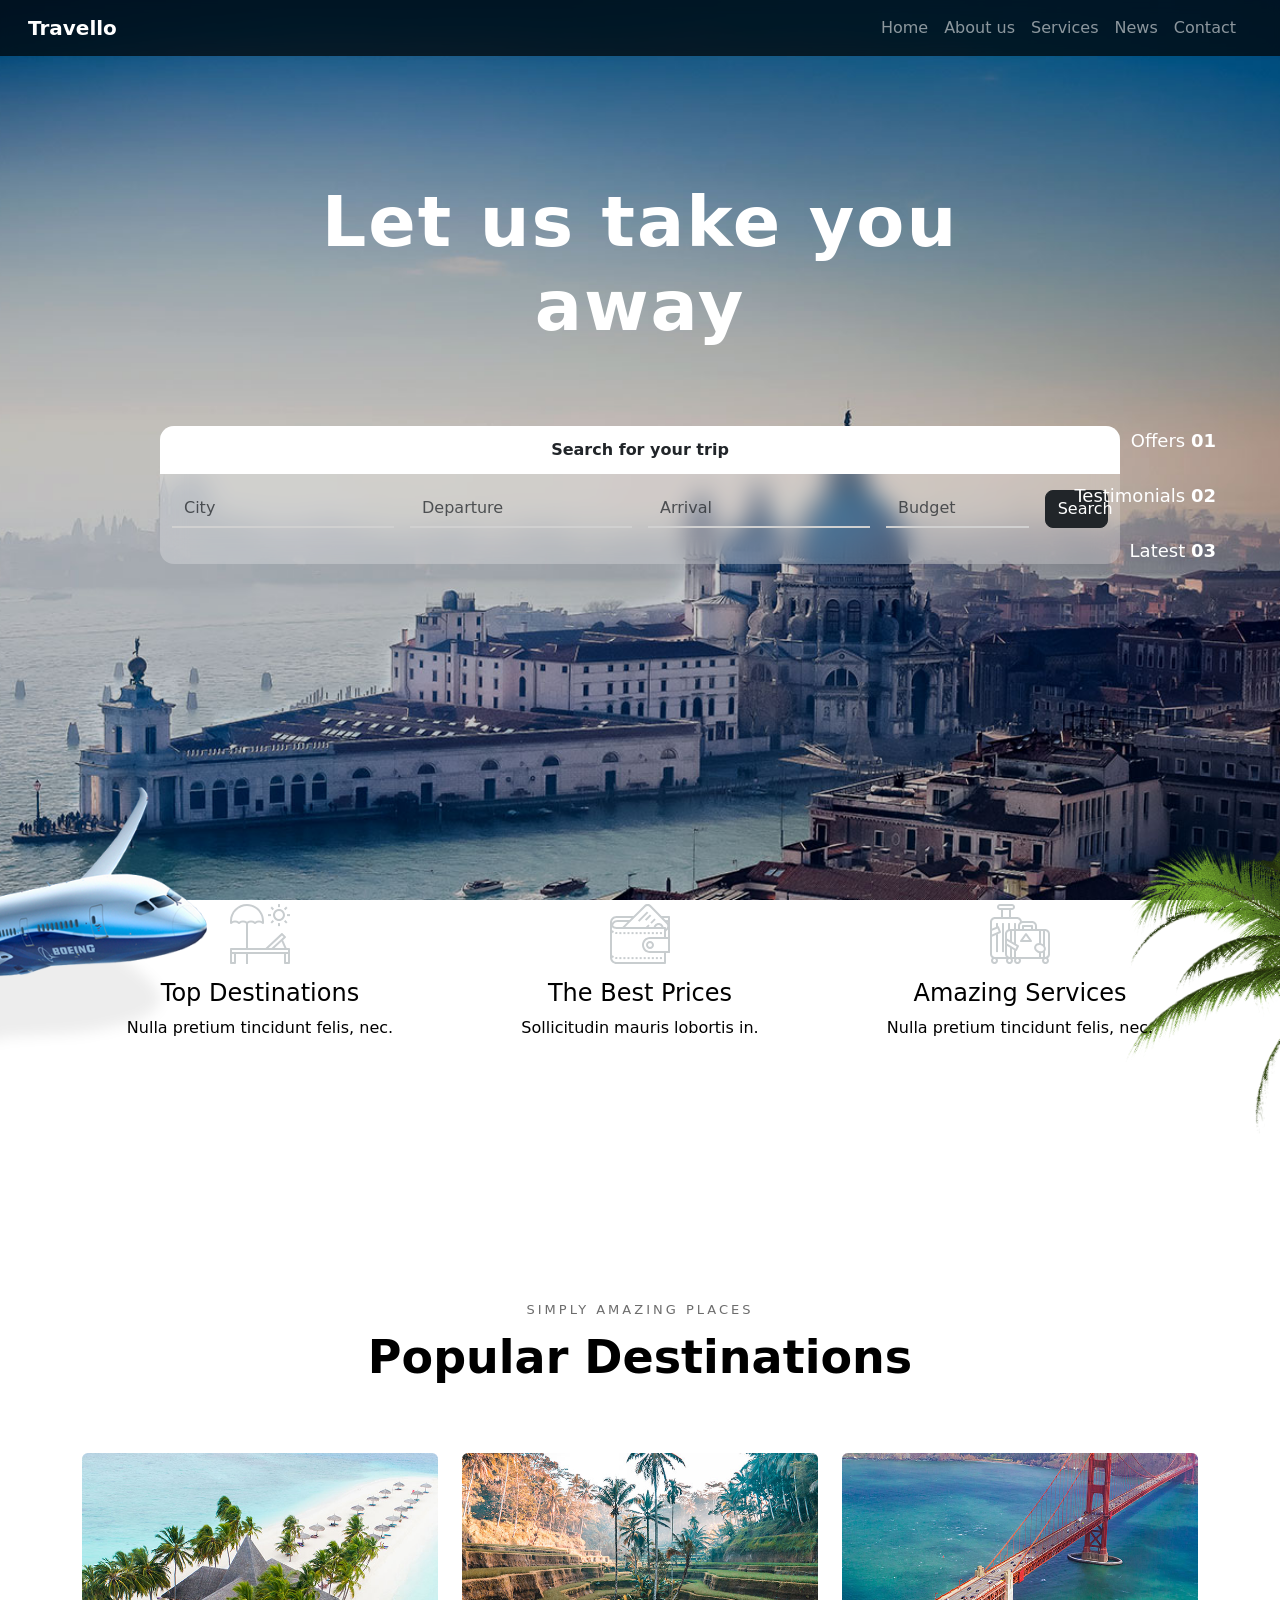
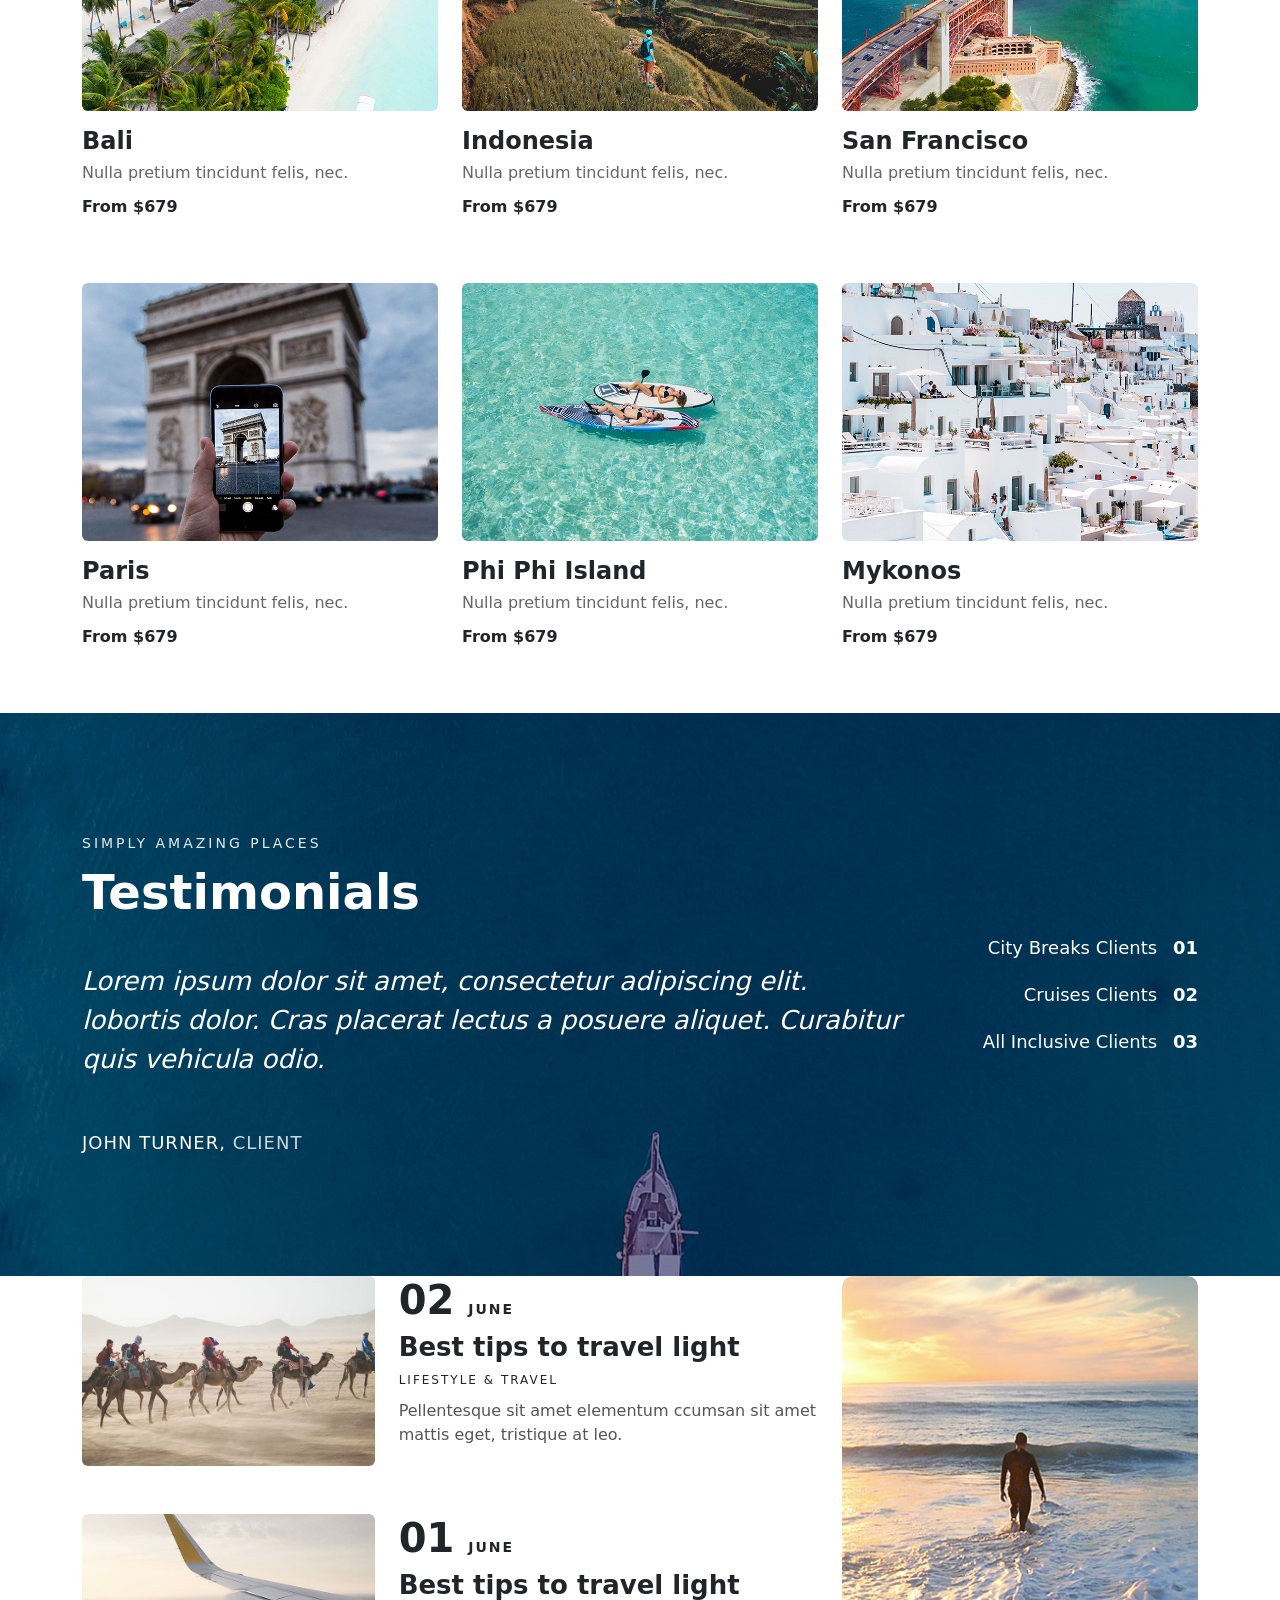
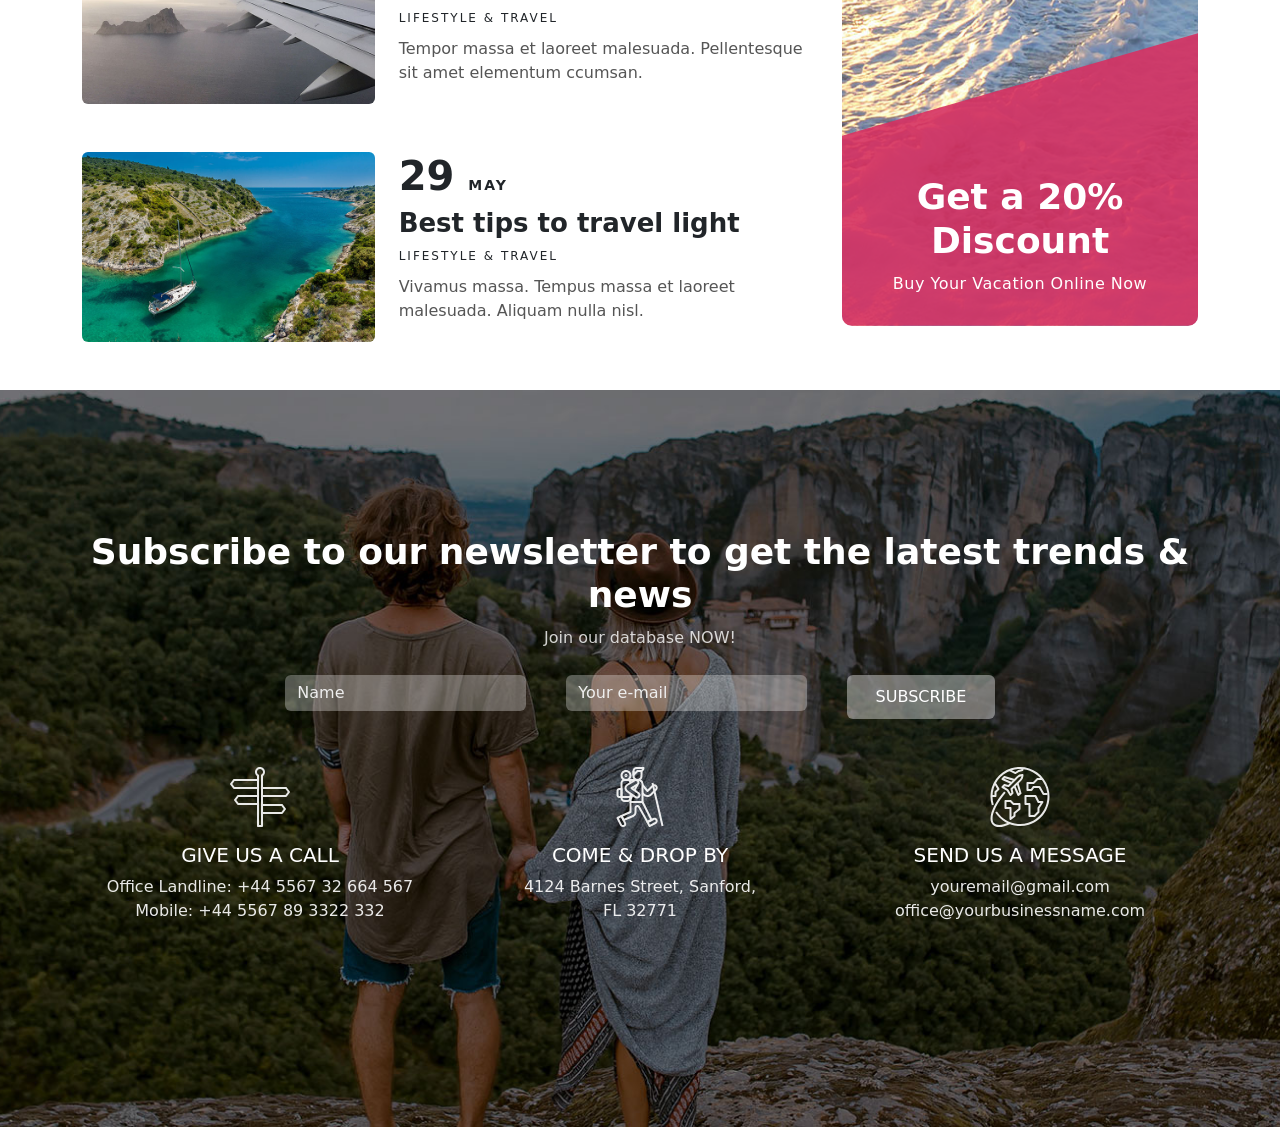
<file: index.html>
<!DOCTYPE html>
<html lang="en">
<head>
    <meta charset="UTF-8">
    <meta name="viewport" content="width=device-width, initial-scale=1">
    <title>Travello</title>

    <!-- Bootstrap 5 -->
    <link href="https://cdn.jsdelivr.net/npm/bootstrap@5.3.2/dist/css/bootstrap.min.css" rel="stylesheet">

    <!-- Custom CSS -->
    <link rel="stylesheet" href="css/style.css">
</head>

<body>

<!-- =================== NAVBAR =================== -->
<nav class="navbar navbar-expand-lg navbar-dark custom-nav">
    <div class="container-fluid">

        <!-- Brand -->
        <a class="navbar-brand fw-bold ms-3" href="#">Travello</a>

        <!-- Mobile hamburger -->
        <button class="navbar-toggler d-lg-none me-3" type="button" data-bs-toggle="offcanvas" data-bs-target="#mobileMenu">
            <span class="navbar-toggler-icon"></span>
        </button>

        <!-- Desktop Navigation -->
        <div class="collapse navbar-collapse d-none d-lg-flex" id="navbarNav">
            <ul class="navbar-nav ms-auto me-4">
                <li class="nav-item"><a class="nav-link" href="index.html">Home</a></li>
                <li class="nav-item"><a class="nav-link" href="about.html">About us</a></li>
                <li class="nav-item"><a class="nav-link" href="#services">Services</a></li>
                <li class="nav-item"><a class="nav-link" href="news.html">News</a></li>
                <li class="nav-item"><a class="nav-link" href="contact.html">Contact</a></li>
            </ul>
        </div>

    </div>
</nav>


<!-- =================== MOBILE OFFCANVAS MENU =================== -->
<div class="offcanvas offcanvas-end" tabindex="-1" id="mobileMenu">
    <div class="offcanvas-header">
        <h5 class="offcanvas-title">Menu</h5>
        <button class="btn-close" data-bs-dismiss="offcanvas"></button>
    </div>

    <div class="offcanvas-body">
        <ul class="navbar-nav">
            <li class="nav-item"><a class="nav-link" href="index.html">Home</a></li>
            <li class="nav-item"><a class="nav-link" href="about.html">About us</a></li>
            <li class="nav-item"><a class="nav-link" href="#services">Services</a></li>
            <li class="nav-item"><a class="nav-link" href="news.html">News</a></li>
            <li class="nav-item"><a class="nav-link" href="contact.html">Contact</a></li>
        </ul>
    </div>
</div>


<!-- =================== HERO SECTION =================== -->
<section id="home" class="hero-section d-flex align-items-center justify-content-center"
         style="
            width:100%;
            height:100vh;
            background:url('images/background/background_img1.jpg') no-repeat center center;
            background-size:cover;
         ">
    
    <div class="text-center">
        <h1 class="hero-title">Let us take you away</h1>
    </div>

    <!-- Right-side vertical items (desktop only) -->
    <div class="hero-side d-none d-lg-flex flex-column text-end">
        <span>Offers <strong>01</strong></span>
        <span>Testimonials <strong>02</strong></span>
        <span>Latest <strong>03</strong></span>
    </div>

    <!-- Search box (desktop only) -->
    <div class="search-box d-none d-lg-block">
        <div class="search-header">Search for your trip</div>

        <div class="container-fluid py-3">
            <div class="row g-3">

                <div class="col-md-3">
                    <input type="text" class="form-control search-input" placeholder="City">
                </div>

                <div class="col-md-3">
                    <input type="text" class="form-control search-input" placeholder="Departure">
                </div>

                <div class="col-md-3">
                    <input type="text" class="form-control search-input" placeholder="Arrival">
                </div>

                <div class="col-md-2">
                    <input type="text" class="form-control search-input" placeholder="Budget">
                </div>

                <div class="col-md-1">
                    <button class="btn btn-dark w-100 search-btn">Search</button>
                </div>

            </div>
        </div>
    </div>

</section>




<!-- =================== MOBILE/TABLET SEARCH (STACKED) =================== -->
<div class="mobile-search d-lg-none">
    <div class="mobile-search-header">Search for your trip</div>

    <div class="container py-3">
        <div class="row gy-3">

            <div class="col-12">
                <input type="text" class="form-control mobile-input" placeholder="City">
            </div>

            <div class="col-12">
                <input type="text" class="form-control mobile-input" placeholder="Departure">
            </div>

            <div class="col-12">
                <input type="text" class="form-control mobile-input" placeholder="Arrival">
            </div>

            <div class="col-12">
                <input type="text" class="form-control mobile-input" placeholder="Budget">
            </div>

            <div class="col-12">
                <button class="btn btn-dark w-100 mobile-search-btn">SEARCH</button>
            </div>

        </div>
    </div>
</div>


<!-- =================== FEATURES SECTION (DESKTOP ONLY) =================== -->
<section id="about" class="features-section d-none d-lg-block"
         style="background: url('images/background/background_image2.png') 
         no-repeat center center/cover;">

    <div class="container features-content">
        <div class="row text-center">

            <div class="col-lg-4">
                <img src="images/illustration/beach.svg" class="feature-icon">
                <h4>Top Destinations</h4>
                <p>Nulla pretium tincidunt felis, nec.</p>
            </div>

            <div class="col-lg-4">
                <img src="images/illustration/wallet.svg" class="feature-icon">
                <h4>The Best Prices</h4>
                <p>Sollicitudin mauris lobortis in.</p>
            </div>

            <div class="col-lg-4">
                <img src="images/illustration/suitcase.svg" class="feature-icon">
                <h4>Amazing Services</h4>
                <p>Nulla pretium tincidunt felis, nec.</p>
            </div>

        </div>
    </div>

</section>


<!-- =================== MOBILE/TABLET FEATURES =================== -->
<section id="about" class="mobile-features d-lg-none">

    <div class="feature-item">
        <img src="images/illustration/beach.svg" class="mobile-feature-icon" alt="">
        <div>
            <h4>Top Destinations</h4>
            <p>Nulla pretium tincidunt felis, nec.</p>
        </div>
    </div>

    <div class="feature-item">
        <img src="images/illustration/wallet.svg" class="mobile-feature-icon" alt="">
        <div>
            <h4>The Best Prices</h4>
            <p>Sollicitudin mauris lobortis in.</p>
        </div>
    </div>

    <div class="feature-item">
        <img src="images/illustration/suitcase.svg" class="mobile-feature-icon" alt="">
        <div>
            <h4>Amazing Services</h4>
            <p>Nulla pretium tincidunt felis, nec.</p>
        </div>
    </div>

</section>


<!-- =================== POPULAR DESTINATIONS TITLE =================== -->
<section id="services" class="popular-title-section">
    <div class="popular-subtitle">SIMPLY AMAZING PLACES</div>
    <h2 class="popular-title">Popular Destinations</h2>
</section>




<!-- =================== POPULAR DESTINATIONS GRID (BOOTSTRAP 12-GRID) =================== -->
<section class="popular-grid-section">
    <div class="container">
        <div class="row">

            <!-- CARD 1 -->
            <div class="col-12 col-sm-6 col-lg-4 mb-5">
                <img src="images/illustration/img1.jpg" class="img-fluid rounded">
                <h3 class="popular-place mt-3">Bali</h3>
                <p class="popular-desc">Nulla pretium tincidunt felis, nec.</p>
                <p class="popular-price">From $679</p>
            </div>

            <!-- CARD 2 -->
            <div class="col-12 col-sm-6 col-lg-4 mb-5">
                <img src="images/illustration/img2.jpg" class="img-fluid rounded">
                <h3 class="popular-place mt-3">Indonesia</h3>
                <p class="popular-desc">Nulla pretium tincidunt felis, nec.</p>
                <p class="popular-price">From $679</p>
            </div>

            <!-- CARD 3 -->
            <div class="col-12 col-sm-6 col-lg-4 mb-5">
                <img src="images/illustration/img3.jpg" class="img-fluid rounded">
                <h3 class="popular-place mt-3">San Francisco</h3>
                <p class="popular-desc">Nulla pretium tincidunt felis, nec.</p>
                <p class="popular-price">From $679</p>
            </div>

            <!-- CARD 4 -->
            <div class="col-12 col-sm-6 col-lg-4 mb-5">
                <img src="images/illustration/img4.jpg" class="img-fluid rounded">
                <h3 class="popular-place mt-3">Paris</h3>
                <p class="popular-desc">Nulla pretium tincidunt felis, nec.</p>
                <p class="popular-price">From $679</p>
            </div>

            <!-- CARD 5 -->
            <div class="col-12 col-sm-6 col-lg-4 mb-5">
                <img src="images/illustration/img5.jpg" class="img-fluid rounded">
                <h3 class="popular-place mt-3">Phi Phi Island</h3>
                <p class="popular-desc">Nulla pretium tincidunt felis, nec.</p>
                <p class="popular-price">From $679</p>
            </div>

            <!-- CARD 6 -->
            <div class="col-12 col-sm-6 col-lg-4 mb-5">
                <img src="images/illustration/img6.jpg" class="img-fluid rounded">
                <h3 class="popular-place mt-3">Mykonos</h3>
                <p class="popular-desc">Nulla pretium tincidunt felis, nec.</p>
                <p class="popular-price">From $679</p>
            </div>

        </div>
    </div>
</section>



<!-- =================== TESTIMONIALS SECTION =================== -->
<section class="testimonials-section"
         style="background: url('images/background/background_img3.jpg') no-repeat center center/cover;">

    <div class="container">
        <div class="row align-items-center">

            <!-- LEFT CONTENT (ALWAYS VISIBLE) -->
            <div class="col-12 col-lg-9 text-center text-lg-start testimonials-left">

                <div class="testimonials-sub">SIMPLY AMAZING PLACES</div>

                <h2 class="testimonials-title">Testimonials</h2>

                <p class="testimonials-text">
                    Lorem ipsum dolor sit amet, consectetur adipiscing elit. lobortis dolor. 
                    Cras placerat lectus a posuere aliquet. Curabitur quis vehicula odio.
                </p>

                <p class="testimonials-client">JOHN TURNER, <span>CLIENT</span></p>
            </div>

            <!-- RIGHT SIDE LABELS (DESKTOP ONLY) -->
            <div class="col-lg-3 d-none d-lg-block text-end testimonials-right">

                <p>City Breaks Clients <span>01</span></p>
                <p>Cruises Clients <span>02</span></p>
                <p>All Inclusive Clients <span>03</span></p>

            </div>

        </div>
    </div>

</section>




<!-- =================== NEWS + OFFER SECTION =================== -->
<section id="news" class="news-section">
    <div class="container">
        <div class="row">

            <!-- LEFT SIDE ARTICLES (desktop + tablet only) -->
            <div class="col-lg-8 col-12">

                <!-- ARTICLE 1 -->
                <div class="row small-article mb-5 d-none d-sm-flex">
                    <div class="col-12 col-sm-5">
                        <img src="images/illustration/news_1.jpg" class="img-fluid rounded">
                    </div>
                    <div class="col-12 col-sm-7">
                        <h2 class="news-date">02 <span>JUNE</span></h2>
                        <h3 class="news-title">Best tips to travel light</h3>
                        <p class="news-category">LIFESTYLE & TRAVEL</p>
                        <p class="news-text">
                            Pellentesque sit amet elementum ccumsan sit amet mattis eget, tristique at leo.
                        </p>
                    </div>
                </div>

                <!-- ARTICLE 2 -->
                <div class="row small-article mb-5 d-none d-sm-flex">
                    <div class="col-12 col-sm-5">
                        <img src="images/illustration/news_2.jpg" class="img-fluid rounded">
                    </div>
                    <div class="col-12 col-sm-7">
                        <h2 class="news-date">01 <span>JUNE</span></h2>
                        <h3 class="news-title">Best tips to travel light</h3>
                        <p class="news-category">LIFESTYLE & TRAVEL</p>
                        <p class="news-text">
                            Tempor massa et laoreet malesuada. Pellentesque sit amet elementum ccumsan.
                        </p>
                    </div>
                </div>

                <!-- ARTICLE 3 -->
                <div class="row small-article mb-5 d-none d-sm-flex">
                    <div class="col-12 col-sm-5">
                        <img src="images/illustration/news_3.jpg" class="img-fluid rounded">
                    </div>
                    <div class="col-12 col-sm-7">
                        <h2 class="news-date">29 <span>MAY</span></h2>
                        <h3 class="news-title">Best tips to travel light</h3>
                        <p class="news-category">LIFESTYLE & TRAVEL</p>
                        <p class="news-text">
                            Vivamus massa. Tempus massa et laoreet malesuada. Aliquam nulla nisl.
                        </p>
                    </div>
                </div>

            </div>

           <!-- RIGHT SIDE BIG OFFER CARD -->
<div class="col-lg-4 col-12">
    <div class="offer-card position-relative">

        <!-- Background Image -->
        <img src="images/background/background_img4.jpg" class="img-fluid offer-img">

        <!-- Pink angled overlay -->
        <div class="offer-overlay"></div>

        <!-- Text on top of overlay -->
        <div class="offer-text">
            <h2>Get a 20% <br> Discount</h2>
            <p>Buy Your Vacation Online Now</p>
        </div>

    </div>
</div>


        </div>
    </div>
</section>





<!-- ================= FOOTER SECTION ================= -->
<section id="contact" class="footer-section d-flex align-items-center"
         style="background: url('images/background/background_img5.jpg') center/cover no-repeat;">
    <div class="container text-center text-white">

        <!-- Heading -->
        <h2 class="footer-title">
            Subscribe to our newsletter to get the latest trends & news
        </h2>
        <p class="footer-subtitle">Join our database NOW!</p>

        <!-- Newsletter Form -->
        <form class="row g-2 justify-content-center footer-form">

            <div class="col-lg-3 col-md-4 col-12">
                <input type="text" class="form-control footer-input" placeholder="Name">
            </div>

            <div class="col-lg-3 col-md-4 col-12">
                <input type="email" class="form-control footer-input" placeholder="Your e-mail">
            </div>

            <div class="col-lg-2 col-md-3 col-12">
                <button type="submit" class="btn btn-footer w-100">SUBSCRIBE</button>
            </div>

        </form>

        <!-- Contact Columns -->
        <div class="row footer-info mt-5">

            <!-- Column 1 -->
            <div class="col-lg-4 col-12 mb-5 footer-box">
                <img src="images/illustration/sign.svg" class="footer-icon mb-3" alt="">
                <h5>GIVE US A CALL</h5>
                <p class="info-text">
                    Office Landline: +44 5567 32 664 567<br>
                    Mobile: +44 5567 89 3322 332
                </p>
            </div>

            <!-- Column 2 -->
            <div class="col-lg-4 col-12 mb-5 footer-box">
                <img src="images/illustration/trekking.svg" class="footer-icon mb-3" alt="">
                <h5>COME & DROP BY</h5>
                <p class="info-text">
                    4124 Barnes Street, Sanford,<br>
                    FL 32771
                </p>
            </div>

            <!-- Column 3 -->
            <div class="col-lg-4 col-12 mb-5 footer-box">
                <img src="images/illustration/around.svg" class="footer-icon mb-3" alt="">
                <h5>SEND US A MESSAGE</h5>
                <p class="info-text">
                    youremail@gmail.com<br>
                    office@yourbusinessname.com
                </p>
            </div>

        </div>

    </div>
</section>

<!-- Bootstrap JS -->
<script src="https://cdn.jsdelivr.net/npm/bootstrap@5.3.2/dist/js/bootstrap.bundle.min.js"></script>
</body>
</html>
</file>
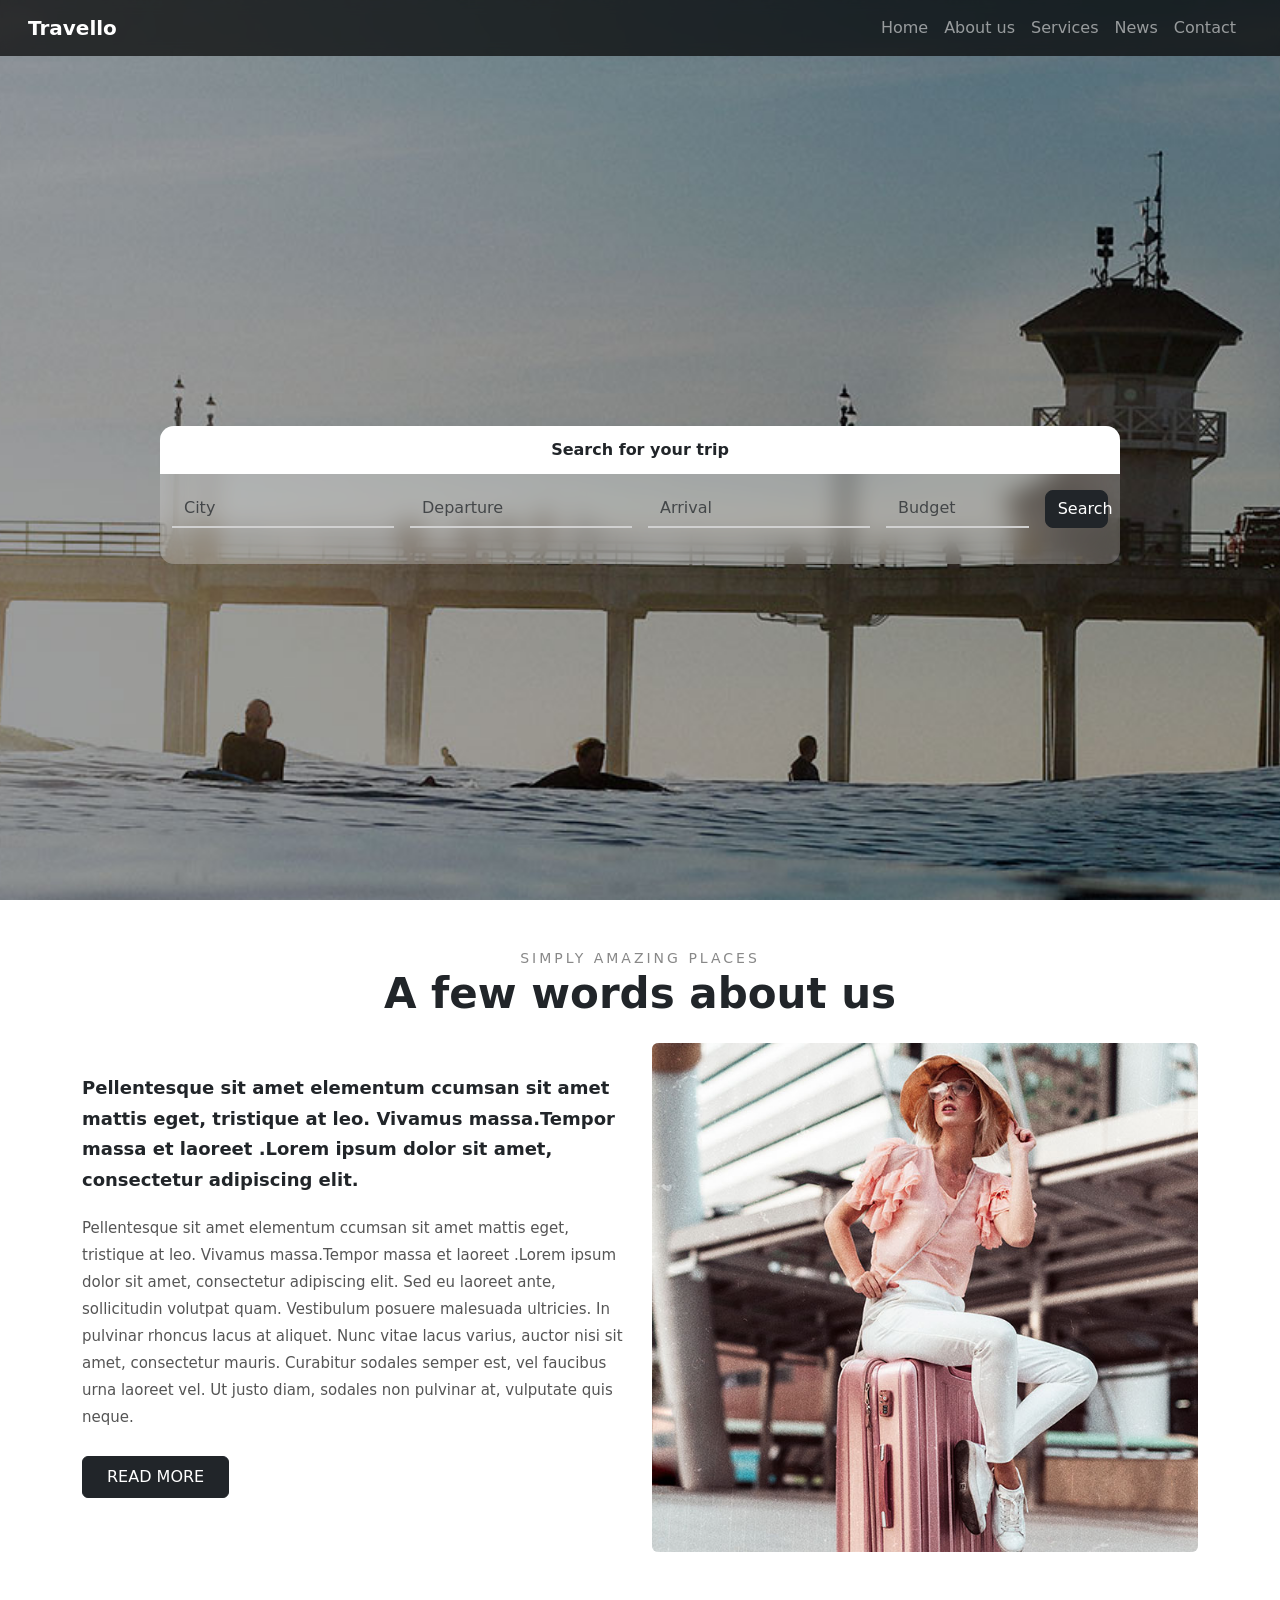
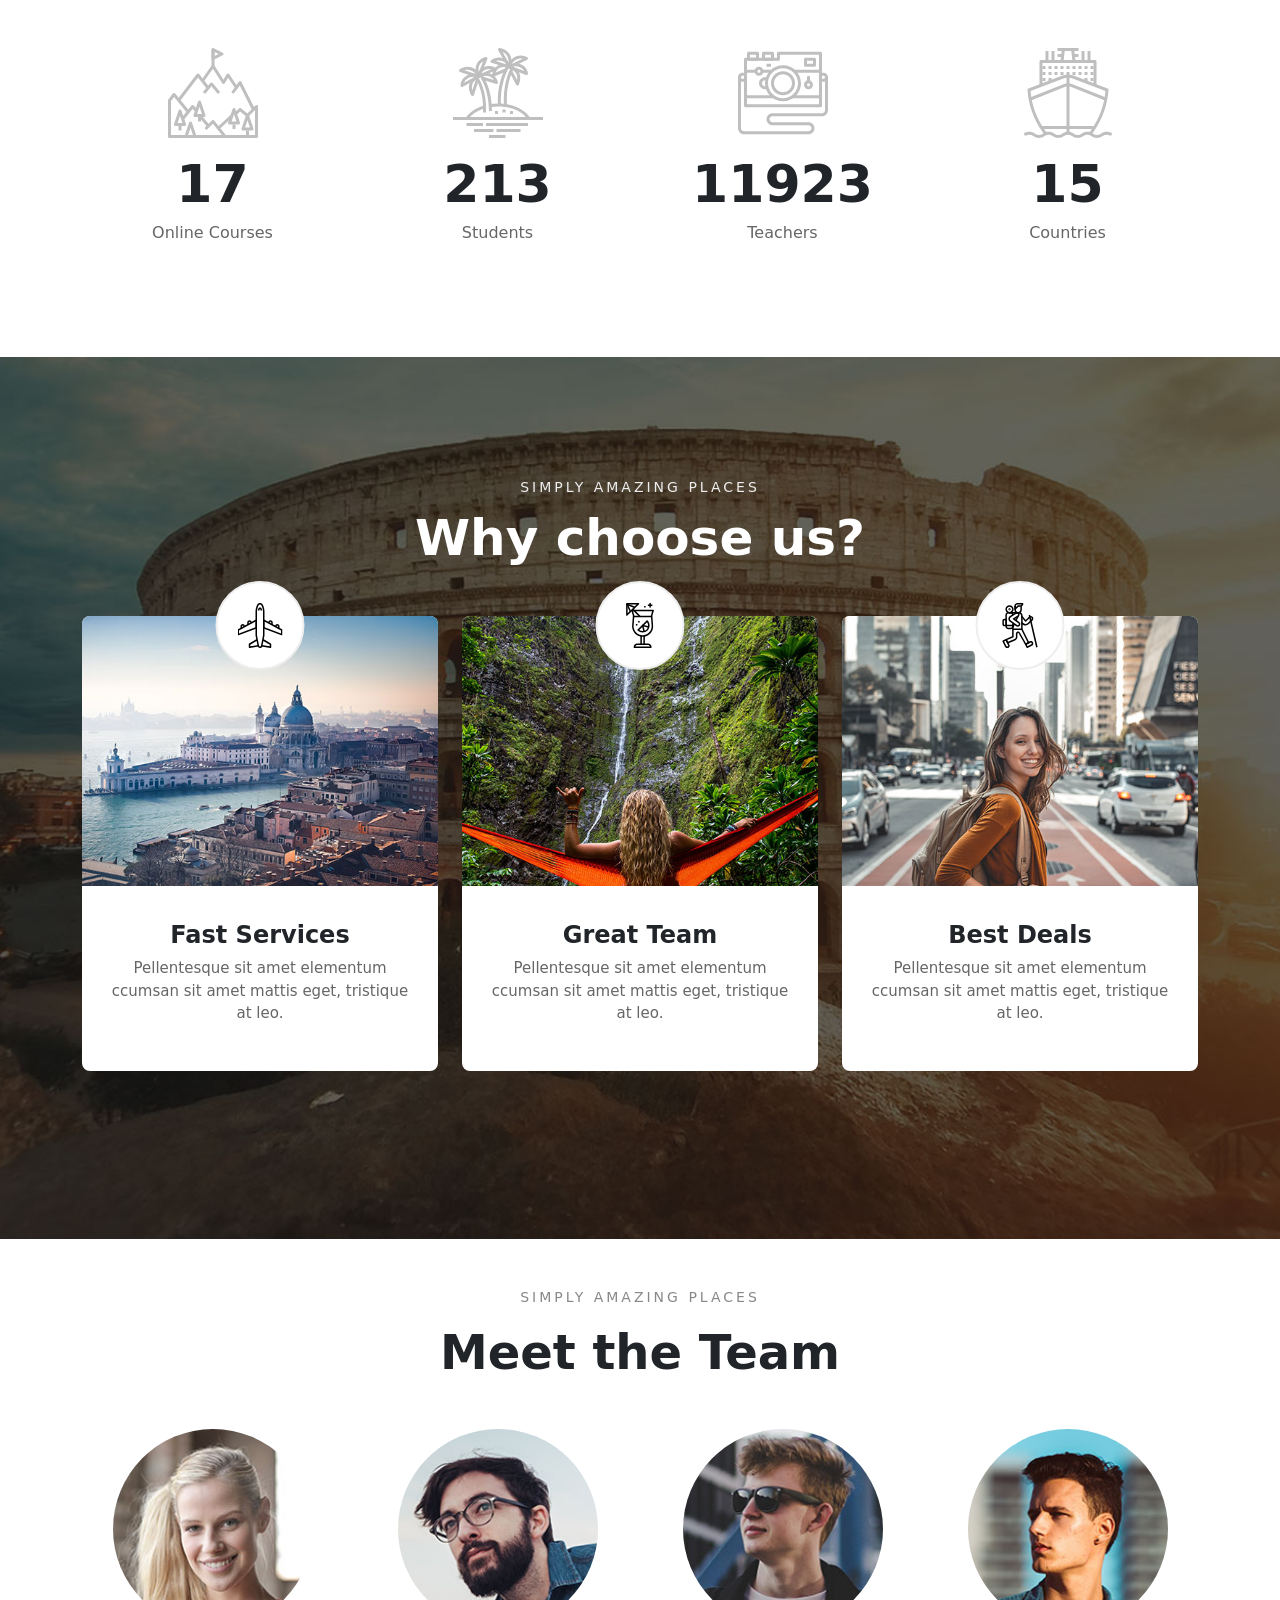
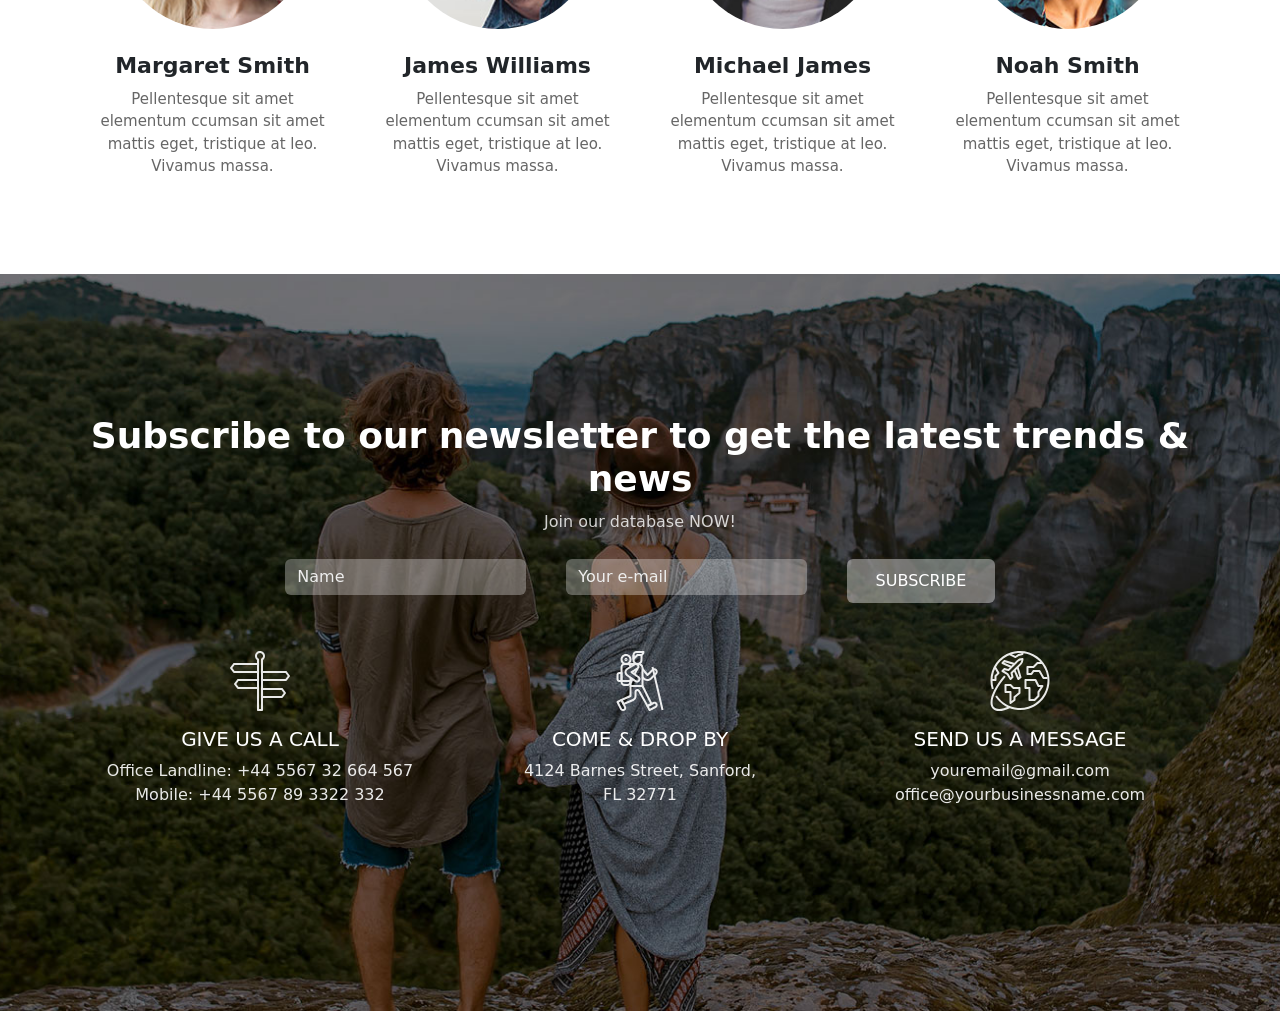
<file: about.html>
<!DOCTYPE html>
<html lang="en">
<head>
    <meta charset="UTF-8">
    <meta name="viewport" content="width=device-width, initial-scale=1">
    <title>Travello - About</title>

    <!-- Bootstrap -->
    <link href="https://cdn.jsdelivr.net/npm/bootstrap@5.3.2/dist/css/bootstrap.min.css" rel="stylesheet">

    <!-- Custom CSS -->
    <link rel="stylesheet" href="css/about.css">
</head>
<body>

<!-- =========================================================
     NAVBAR
========================================================= -->
<nav class="navbar navbar-expand-lg navbar-dark custom-nav">
    <div class="container-fluid">

        <!-- Logo -->
        <a class="navbar-brand fw-bold ms-3" href="#">Travello</a>

        <!-- Mobile Menu Button -->
        <button class="navbar-toggler d-lg-none me-3"
                type="button"
                data-bs-toggle="offcanvas"
                data-bs-target="#mobileMenu">
            <span class="navbar-toggler-icon"></span>
        </button>

        <!-- Desktop Menu -->
        <div class="collapse navbar-collapse d-none d-lg-flex" id="navbarNav">
            <ul class="navbar-nav ms-auto me-4">

                <li class="nav-item">
                    <a class="nav-link" href="index.html">Home</a>
                </li>

                <li class="nav-item">
                    <a class="nav-link" href="about.html">About us</a>
                </li>

                <li class="nav-item">
                    <a class="nav-link" href="#services">Services</a>
                </li>

                <li class="nav-item">
                    <a class="nav-link" href="news.html">News</a>
                </li>

                <li class="nav-item">
                    <a class="nav-link" href="contact.html">Contact</a>
                </li>

            </ul>
        </div>

    </div>
</nav>



<!-- =========================================================
     MOBILE OFFCANVAS MENU
========================================================= -->
<div class="offcanvas offcanvas-end" id="mobileMenu">

    <div class="offcanvas-header">
        <h5 class="offcanvas-title">Menu</h5>
        <button class="btn-close" data-bs-dismiss="offcanvas"></button>
    </div>

    <div class="offcanvas-body">
        <ul class="navbar-nav">

            <li class="nav-item">
                <a class="nav-link" href="index.html">Home</a>
            </li>

            <li class="nav-item">
                <a class="nav-link" href="about.html">About us</a>
            </li>

            <li class="nav-item">
                <a class="nav-link" href="#services">Services</a>
            </li>

            <li class="nav-item">
                <a class="nav-link" href="news.html">News</a>
            </li>

            <li class="nav-item">
                <a class="nav-link" href="contact.html">Contact</a>
            </li>

        </ul>
    </div>

</div>



<!-- =========================================================
     HERO SECTION (FULL WIDTH / FULL HEIGHT)
========================================================= -->
<section id="home"
         class="hero-section d-flex align-items-center justify-content-center"
         style="background:url('images/background/background_img6.jpg') no-repeat center center;
                background-size:cover; height:100vh; width:100%;">
    
    <!-- Desktop Search Bar -->
    <div class="search-box d-none d-lg-block">

        <div class="search-header">Search for your trip</div>

        <div class="container-fluid py-3">
            <div class="row g-3">

                <!-- 12-grid: 3 + 3 + 3 + 2 + 1 -->
                <div class="col-md-3">
                    <input type="text" class="form-control search-input" placeholder="City">
                </div>

                <div class="col-md-3">
                    <input type="text" class="form-control search-input" placeholder="Departure">
                </div>

                <div class="col-md-3">
                    <input type="text" class="form-control search-input" placeholder="Arrival">
                </div>

                <div class="col-md-2">
                    <input type="text" class="form-control search-input" placeholder="Budget">
                </div>

                <div class="col-md-1">
                    <button class="btn btn-dark w-100 search-btn">Search</button>
                </div>

            </div>
        </div>

    </div>

</section>



<!-- =========================================================
     MOBILE/TABLET SEARCH BAR (STACKED)
========================================================= -->
<div class="mobile-search d-lg-none">

    <div class="mobile-search-header">Search for your trip</div>

    <div class="container py-3">
        <div class="row gy-3">

            <!-- Each input takes full width (col-12) -->
            <div class="col-12">
                <input type="text" class="form-control mobile-input" placeholder="City">
            </div>

            <div class="col-12">
                <input type="text" class="form-control mobile-input" placeholder="Departure">
            </div>

            <div class="col-12">
                <input type="text" class="form-control mobile-input" placeholder="Arrival">
            </div>

            <div class="col-12">
                <input type="text" class="form-control mobile-input" placeholder="Budget">
            </div>

            <div class="col-12">
                <button class="btn btn-dark w-100 mobile-search-btn">SEARCH</button>
            </div>

        </div>
    </div>

</div>





<!-- =================== ABOUT SECTION =================== -->
<section class="about-section py-5">
    <div class="container">

        <div class="text-center mb-4">
            <div class="about-subtitle">SIMPLY AMAZING PLACES</div>
            <h2 class="about-title">A few words about us</h2>
        </div>

        <div class="row align-items-center">

            <!-- LEFT TEXT COLUMN -->
            <div class="col-12 col-lg-6 mb-4">

                <h5 class="about-heading">
                    Pellentesque sit amet elementum ccumsan sit amet mattis eget, tristique at leo.
                    Vivamus massa.Tempor massa et laoreet .Lorem ipsum dolor sit amet,
                    consectetur adipiscing elit.
                </h5>

                <p class="about-text">
                    Pellentesque sit amet elementum ccumsan sit amet mattis eget, tristique at leo.
                    Vivamus massa.Tempor massa et laoreet .Lorem ipsum dolor sit amet,
                    consectetur adipiscing elit. Sed eu laoreet ante, sollicitudin volutpat quam.
                    Vestibulum posuere malesuada ultricies. In pulvinar rhoncus lacus at aliquet.
                    Nunc vitae lacus varius, auctor nisi sit amet, consectetur mauris.
                    Curabitur sodales semper est, vel faucibus urna laoreet vel. Ut justo diam,
                    sodales non pulvinar at, vulputate quis neque.
                </p>

                <button class="btn btn-dark px-4 py-2">READ MORE</button>
            </div>

            <!-- RIGHT IMAGE COLUMN -->
            <div class="col-12 col-lg-6">
                <img src="images/illustration/img7.jpg" class="img-fluid rounded about-img">
            </div>

        </div>

    </div>
</section>



<!-- =================== COUNTERS SECTION =================== -->
<section class="counters-section py-5">
    <div class="container text-center">

        <div class="row">

            <!-- 1 -->
            <div class="col-12 col-md-12 col-lg-3 mb-5 counter-box">
                <img src="images/illustration/img8.svg" class="counter-icon">
                <h2 class="counter-number">17</h2>
                <p class="counter-label">Online Courses</p>
            </div>

            <!-- 2 -->
            <div class="col-12 col-md-12 col-lg-3 mb-5 counter-box">
                <img src="images/illustration/img9.svg" class="counter-icon">
                <h2 class="counter-number">213</h2>
                <p class="counter-label">Students</p>
            </div>

            <!-- 3 -->
            <div class="col-12 col-md-12 col-lg-3 mb-5 counter-box">
                <img src="images/illustration/img10.svg" class="counter-icon">
                <h2 class="counter-number">11923</h2>
                <p class="counter-label">Teachers</p>
            </div>

            <!-- 4 -->
            <div class="col-12 col-md-12 col-lg-3 mb-5 counter-box">
                <img src="images/illustration/img11.svg" class="counter-icon">
                <h2 class="counter-number">15</h2>
                <p class="counter-label">Countries</p>
            </div>

        </div>

    </div>
</section>




<!-- ================= WHY CHOOSE US SECTION ================= -->
<section class="choose-section"
         style="background:url('images/background/img7.jpg') center/cover no-repeat; padding:120px 0;">

    <div class="container text-center">

        <p class="choose-subtitle">SIMPLY AMAZING PLACES</p>
        <h2 class="choose-title">Why choose us?</h2>

        <div class="row mt-5 justify-content-center">

            <!-- CARD 1 -->
            <div class="col-12 col-lg-4 mb-5 choose-card">
                <div class="choose-icon">
                    <img src="images/illustration/img15.svg" alt="">
                </div>

                <div class="choose-card-inner">
                    <img src="images/illustration/img12.jpg" class="img-fluid choose-img">

                    <h3 class="choose-heading">Fast Services</h3>
                    <p class="choose-text">
                        Pellentesque sit amet elementum ccumsan sit amet mattis eget, tristique at leo.
                    </p>
                </div>
            </div>

            <!-- CARD 2 -->
            <div class="col-12 col-lg-4 mb-5 choose-card">
                <div class="choose-icon">
                    <img src="images/illustration/img16.svg" alt="">
                </div>

                <div class="choose-card-inner">
                    <img src="images/illustration/img13.jpg" class="img-fluid choose-img">

                    <h3 class="choose-heading">Great Team</h3>
                    <p class="choose-text">
                        Pellentesque sit amet elementum ccumsan sit amet mattis eget, tristique at leo.
                    </p>
                </div>
            </div>

            <!-- CARD 3 -->
            <div class="col-12 col-lg-4 mb-5 choose-card">
                <div class="choose-icon">
                    <img src="images/illustration/img17.svg" alt="">
                </div>

                <div class="choose-card-inner">
                    <img src="images/illustration/img14.jpg" class="img-fluid choose-img">

                    <h3 class="choose-heading">Best Deals</h3>
                    <p class="choose-text">
                        Pellentesque sit amet elementum ccumsan sit amet mattis eget, tristique at leo.
                    </p>
                </div>
            </div>

        </div>

    </div>
</section>




<!-- ===================== MEET THE TEAM ===================== -->
<section class="team-section py-5">
    <div class="container text-center">

        <p class="team-subtitle">SIMPLY AMAZING PLACES</p>
        <h2 class="team-title mb-5">Meet the Team</h2>

        <div class="row justify-content-center">

            <!-- MEMBER 1 -->
            <div class="col-12 col-sm-6 col-lg-3 mb-5 team-member">
                <img src="images/illustration/img18.jpg" class="team-img" alt="">
                <h3 class="team-name mt-4">Margaret Smith</h3>
                <p class="team-text">
                    Pellentesque sit amet elementum ccumsan sit amet mattis eget, tristique at leo. Vivamus massa.
                </p>
            </div>

            <!-- MEMBER 2 -->
            <div class="col-12 col-sm-6 col-lg-3 mb-5 team-member">
                <img src="images/illustration/img19.jpg" class="team-img" alt="">
                <h3 class="team-name mt-4">James Williams</h3>
                <p class="team-text">
                    Pellentesque sit amet elementum ccumsan sit amet mattis eget, tristique at leo. Vivamus massa.
                </p>
            </div>

            <!-- MEMBER 3 -->
            <div class="col-12 col-sm-6 col-lg-3 mb-5 team-member">
                <img src="images/illustration/img20.jpg" class="team-img" alt="">
                <h3 class="team-name mt-4">Michael James</h3>
                <p class="team-text">
                    Pellentesque sit amet elementum ccumsan sit amet mattis eget, tristique at leo. Vivamus massa.
                </p>
            </div>

            <!-- MEMBER 4 -->
            <div class="col-12 col-sm-6 col-lg-3 mb-5 team-member">
                <img src="images/illustration/img21.jpg" class="team-img" alt="">
                <h3 class="team-name mt-4">Noah Smith</h3>
                <p class="team-text">
                    Pellentesque sit amet elementum ccumsan sit amet mattis eget, tristique at leo. Vivamus massa.
                </p>
            </div>

        </div>

    </div>
</section>



<!-- ================= FOOTER SECTION ================= -->
<section id="contact" class="footer-section d-flex align-items-center"
         style="background: url('images/background/background_img5.jpg') center/cover no-repeat;">
    <div class="container text-center text-white">

        <!-- Heading -->
        <h2 class="footer-title">
            Subscribe to our newsletter to get the latest trends & news
        </h2>
        <p class="footer-subtitle">Join our database NOW!</p>

        <!-- Newsletter Form -->
        <form class="row g-2 justify-content-center footer-form">

            <div class="col-lg-3 col-md-4 col-12">
                <input type="text" class="form-control footer-input" placeholder="Name">
            </div>

            <div class="col-lg-3 col-md-4 col-12">
                <input type="email" class="form-control footer-input" placeholder="Your e-mail">
            </div>

            <div class="col-lg-2 col-md-3 col-12">
                <button type="submit" class="btn btn-footer w-100">SUBSCRIBE</button>
            </div>

        </form>

        <!-- Contact Columns -->
        <div class="row footer-info mt-5">

            <!-- Column 1 -->
            <div class="col-lg-4 col-12 mb-5 footer-box">
                <img src="images/illustration/sign.svg" class="footer-icon mb-3" alt="">
                <h5>GIVE US A CALL</h5>
                <p class="info-text">
                    Office Landline: +44 5567 32 664 567<br>
                    Mobile: +44 5567 89 3322 332
                </p>
            </div>

            <!-- Column 2 -->
            <div class="col-lg-4 col-12 mb-5 footer-box">
                <img src="images/illustration/trekking.svg" class="footer-icon mb-3" alt="">
                <h5>COME & DROP BY</h5>
                <p class="info-text">
                    4124 Barnes Street, Sanford,<br>
                    FL 32771
                </p>
            </div>

            <!-- Column 3 -->
            <div class="col-lg-4 col-12 mb-5 footer-box">
                <img src="images/illustration/around.svg" class="footer-icon mb-3" alt="">
                <h5>SEND US A MESSAGE</h5>
                <p class="info-text">
                    youremail@gmail.com<br>
                    office@yourbusinessname.com
                </p>
            </div>

        </div>

    </div>
</section>

<!-- Bootstrap JS -->
<script src="https://cdn.jsdelivr.net/npm/bootstrap@5.3.2/dist/js/bootstrap.bundle.min.js"></script>
</body>
</html>
</file>
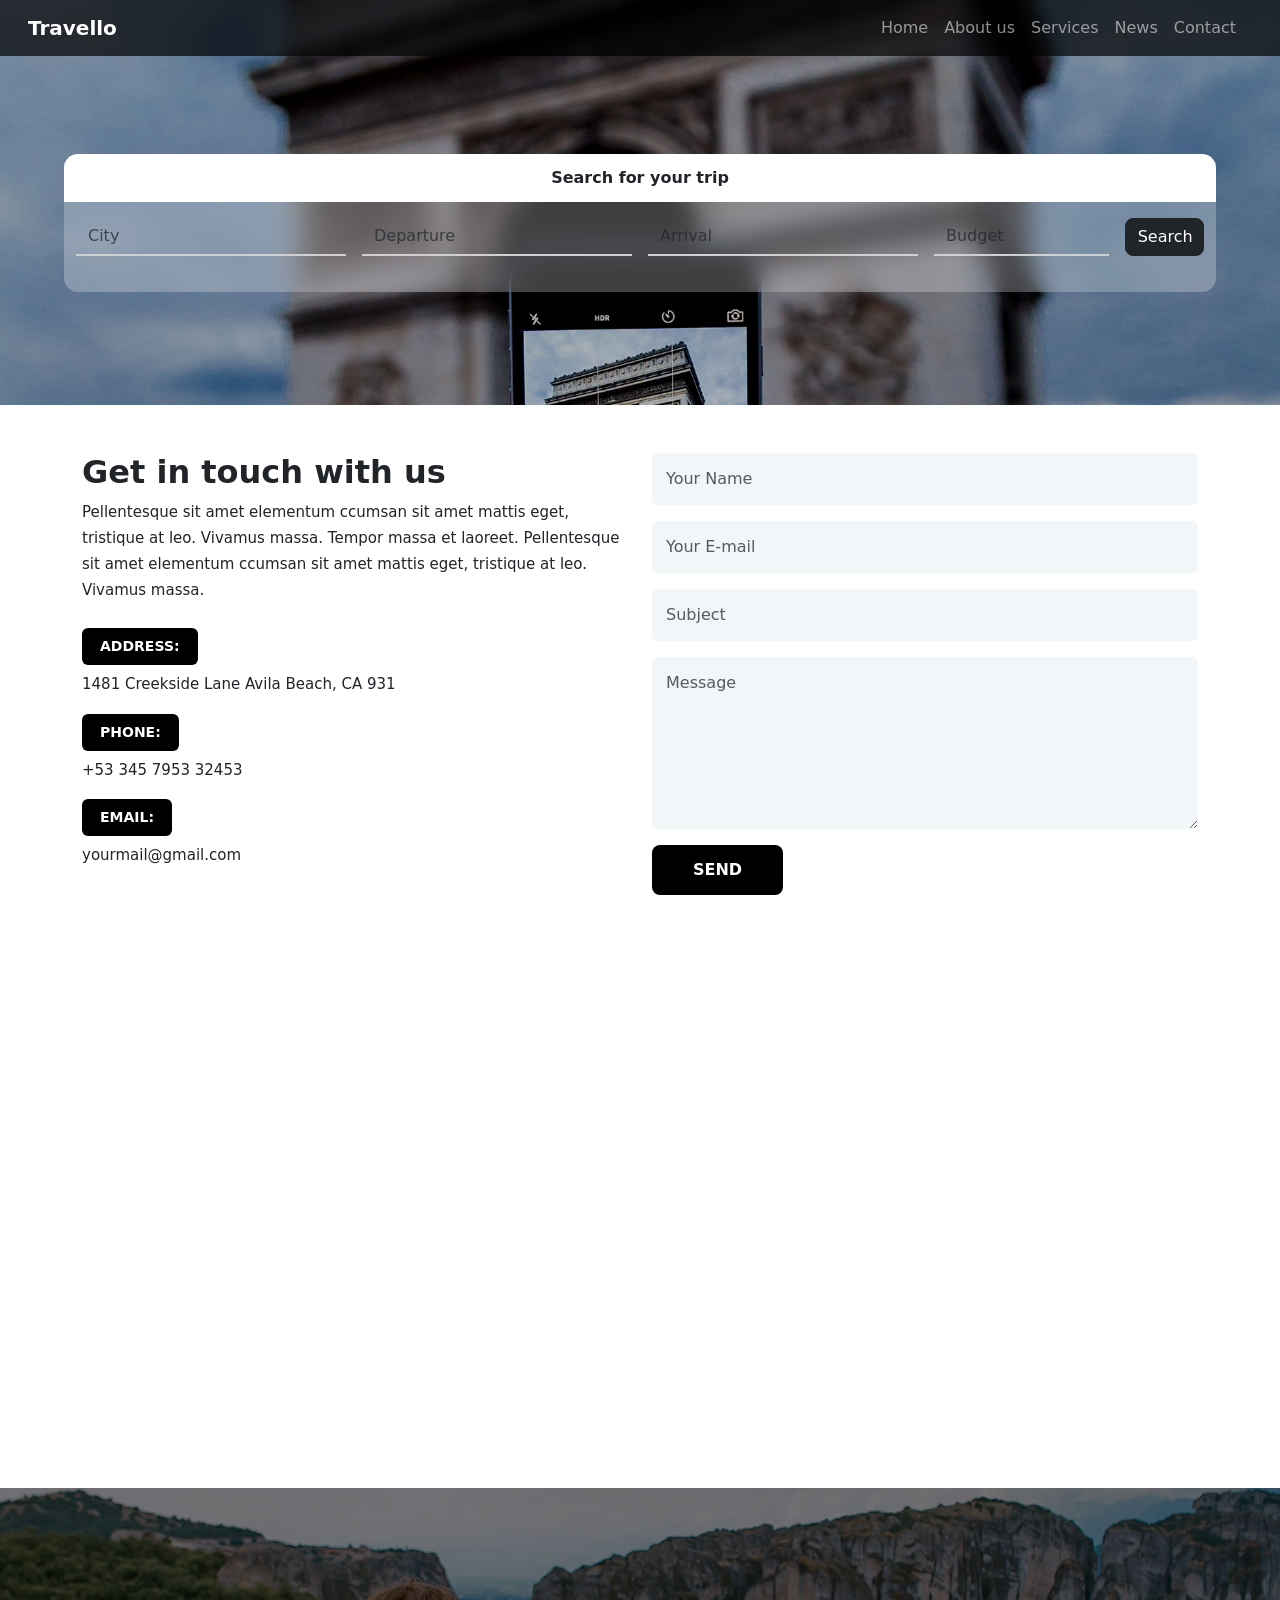
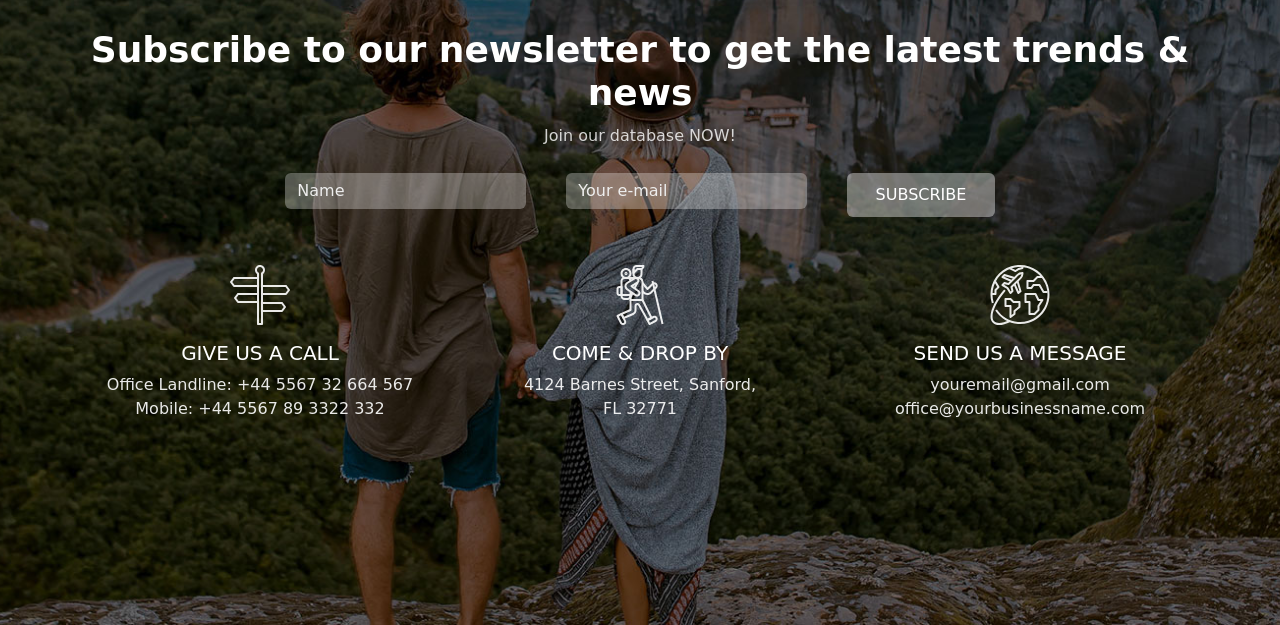
<file: contact.html>
<!DOCTYPE html>
<html lang="en">
<head>
    <meta charset="UTF-8">
    <meta name="viewport" content="width=device-width, initial-scale=1">
    <title>Travello - About</title>

    <!-- Bootstrap -->
    <link href="https://cdn.jsdelivr.net/npm/bootstrap@5.3.2/dist/css/bootstrap.min.css" rel="stylesheet">

    <!-- Custom CSS -->
    <link rel="stylesheet" href="css/contact.css">
</head>
<body>

<!-- =========================================================
     NAVBAR
========================================================= -->
<nav class="navbar navbar-expand-lg navbar-dark custom-nav">
    <div class="container-fluid">

        <!-- Logo -->
        <a class="navbar-brand fw-bold ms-3" href="#">Travello</a>

        <!-- Mobile Menu Button -->
        <button class="navbar-toggler d-lg-none me-3"
                type="button"
                data-bs-toggle="offcanvas"
                data-bs-target="#mobileMenu">
            <span class="navbar-toggler-icon"></span>
        </button>

        <!-- Desktop Menu -->
        <div class="collapse navbar-collapse d-none d-lg-flex" id="navbarNav">
            <ul class="navbar-nav ms-auto me-4">

                <li class="nav-item">
                    <a class="nav-link" href="index.html">Home</a>
                </li>

                <li class="nav-item">
                    <a class="nav-link" href="about.html">About us</a>
                </li>

                <li class="nav-item">
                    <a class="nav-link" href="#services">Services</a>
                </li>

                <li class="nav-item">
                    <a class="nav-link" href="news.html">News</a>
                </li>

                <li class="nav-item">
                    <a class="nav-link" href="contact.html">Contact</a>
                </li>

            </ul>
        </div>

    </div>
</nav>



<!-- =========================================================
     MOBILE OFFCANVAS MENU
========================================================= -->
<div class="offcanvas offcanvas-end" id="mobileMenu">

    <div class="offcanvas-header">
        <h5 class="offcanvas-title">Menu</h5>
        <button class="btn-close" data-bs-dismiss="offcanvas"></button>
    </div>

    <div class="offcanvas-body">
        <ul class="navbar-nav">

            <li class="nav-item">
                <a class="nav-link" href="index.html">Home</a>
            </li>

            <li class="nav-item">
                <a class="nav-link" href="about.html">About us</a>
            </li>

            <li class="nav-item">
                <a class="nav-link" href="#services">Services</a>
            </li>

            <li class="nav-item">
                <a class="nav-link" href="news.html">News</a>
            </li>

            <li class="nav-item">
                <a class="nav-link" href="contact.html">Contact</a>
            </li>

        </ul>
    </div>

</div>



<!-- =========================================================
     HERO SECTION (FULL WIDTH / FULL HEIGHT)
========================================================= -->
<section id="home" class="hero-wrapper">

    <div class="container-fluid p-0 img-fluid">
        <img src="images/background/background_img9.jpg"
             class="img-fluid w-100 hero-img">
    </div>

    <!-- Desktop Search Box -->
    <div class="search-box d-none d-lg-block">

        <div class="search-header">Search for your trip</div>

        <div class="container-fluid py-3">
            <div class="row g-3">

                <div class="col-md-3">
                    <input type="text" class="form-control search-input" placeholder="City">
                </div>

                <div class="col-md-3">
                    <input type="text" class="form-control search-input" placeholder="Departure">
                </div>

                <div class="col-md-3">
                    <input type="text" class="form-control search-input" placeholder="Arrival">
                </div>

                <div class="col-md-2">
                    <input type="text" class="form-control search-input" placeholder="Budget">
                </div>

                <div class="col-md-1">
                    <button class="btn btn-dark w-100 search-btn">Search</button>
                </div>

            </div>
        </div>

    </div>

</section>



<!-- =========================================================
     MOBILE/TABLET SEARCH BAR (STACKED)
========================================================= -->
<div class="mobile-search d-lg-none">

    <div class="mobile-search-header">Search for your trip</div>

    <div class="container py-3">
        <div class="row gy-3">

            <!-- Each input takes full width (col-12) -->
            <div class="col-12">
                <input type="text" class="form-control mobile-input" placeholder="City">
            </div>

            <div class="col-12">
                <input type="text" class="form-control mobile-input" placeholder="Departure">
            </div>

            <div class="col-12">
                <input type="text" class="form-control mobile-input" placeholder="Arrival">
            </div>

            <div class="col-12">
                <input type="text" class="form-control mobile-input" placeholder="Budget">
            </div>

            <div class="col-12">
                <button class="btn btn-dark w-100 mobile-search-btn">SEARCH</button>
            </div>

        </div>
    </div>

</div>



<!-- =================== CONTACT SECTION =================== -->
<section class="contact-section py-5">
    <div class="container">

        <div class="row">

            <!-- LEFT SIDE TEXT -->
            <div class="col-12 col-lg-6 mb-5">

                <h2 class="contact-title">Get in touch with us</h2>

                <p class="contact-desc">
                    Pellentesque sit amet elementum ccumsan sit amet mattis eget, tristique at leo.
                    Vivamus massa. Tempor massa et laoreet. Pellentesque sit amet elementum ccumsan
                    sit amet mattis eget, tristique at leo. Vivamus massa.
                </p>

                <!-- ADDRESS -->
                <div class="contact-box">
                    <span class="contact-label">ADDRESS:</span>
                    <p>1481 Creekside Lane Avila Beach, CA 931</p>
                </div>

                <!-- PHONE -->
                <div class="contact-box">
                    <span class="contact-label">PHONE:</span>
                    <p>+53 345 7953 32453</p>
                </div>

                <!-- EMAIL -->
                <div class="contact-box">
                    <span class="contact-label">EMAIL:</span>
                    <p>yourmail@gmail.com</p>
                </div>

            </div>



            <!-- RIGHT SIDE FORM -->
            <div class="col-12 col-lg-6">

                <form>

                    <input type="text" class="form-control contact-input mb-3" placeholder="Your Name">

                    <input type="email" class="form-control contact-input mb-3" placeholder="Your E-mail">

                    <input type="text" class="form-control contact-input mb-3" placeholder="Subject">

                    <textarea class="form-control contact-input mb-3" rows="6" placeholder="Message"></textarea>

                    <button class="btn contact-btn">SEND</button>

                </form>

            </div>

        </div>

    </div>
</section>




<!-- =================== GOOGLE MAP SECTION =================== -->
<section class="map-section">
    <div class="container-fluid px-0">
        <div class="row gx-0">
            <div class="col-12">
                
                <!-- Google Map Embed -->
                <iframe 
                    class="google-map"
                    src="https://www.google.com/maps/embed?pb=!1m18!1m12!1m3!1d3303.40756657447!2d-118.355985!3d34.072230!2m3!1f0!2f0!3f0!3m2!1i1024!2i768!4f13.1!3m3!1m2!1s0x80c2c7d08b8b9f09%3A0xb38c3e1e846d9cac!2sLos%20Angeles%20County%20Museum%20of%20Art!5e0!3m2!1sen!2sus!4v1700000000000!5m2!1sen!2sus"
                    allowfullscreen=""
                    loading="lazy"
                    referrerpolicy="no-referrer-when-downgrade">
                </iframe>

            </div>
        </div>
    </div>
</section>



<!-- ================= FOOTER SECTION ================= -->
<section id="contact" class="footer-section d-flex align-items-center"
         style="background: url('images/background/background_img5.jpg') center/cover no-repeat;">
    <div class="container text-center text-white">

        <!-- Heading -->
        <h2 class="footer-title">
            Subscribe to our newsletter to get the latest trends & news
        </h2>
        <p class="footer-subtitle">Join our database NOW!</p>

        <!-- Newsletter Form -->
        <form class="row g-2 justify-content-center footer-form">

            <div class="col-lg-3 col-md-4 col-12">
                <input type="text" class="form-control footer-input" placeholder="Name">
            </div>

            <div class="col-lg-3 col-md-4 col-12">
                <input type="email" class="form-control footer-input" placeholder="Your e-mail">
            </div>

            <div class="col-lg-2 col-md-3 col-12">
                <button type="submit" class="btn btn-footer w-100">SUBSCRIBE</button>
            </div>

        </form>

        <!-- Contact Columns -->
        <div class="row footer-info mt-5">

            <!-- Column 1 -->
            <div class="col-lg-4 col-12 mb-5 footer-box">
                <img src="images/illustration/sign.svg" class="footer-icon mb-3" alt="">
                <h5>GIVE US A CALL</h5>
                <p class="info-text">
                    Office Landline: +44 5567 32 664 567<br>
                    Mobile: +44 5567 89 3322 332
                </p>
            </div>

            <!-- Column 2 -->
            <div class="col-lg-4 col-12 mb-5 footer-box">
                <img src="images/illustration/trekking.svg" class="footer-icon mb-3" alt="">
                <h5>COME & DROP BY</h5>
                <p class="info-text">
                    4124 Barnes Street, Sanford,<br>
                    FL 32771
                </p>
            </div>

            <!-- Column 3 -->
            <div class="col-lg-4 col-12 mb-5 footer-box">
                <img src="images/illustration/around.svg" class="footer-icon mb-3" alt="">
                <h5>SEND US A MESSAGE</h5>
                <p class="info-text">
                    youremail@gmail.com<br>
                    office@yourbusinessname.com
                </p>
            </div>

        </div>

    </div>
</section>


<!-- Bootstrap JS -->
<script src="https://cdn.jsdelivr.net/npm/bootstrap@5.3.2/dist/js/bootstrap.bundle.min.js"></script>
</body>
</html>
</file>
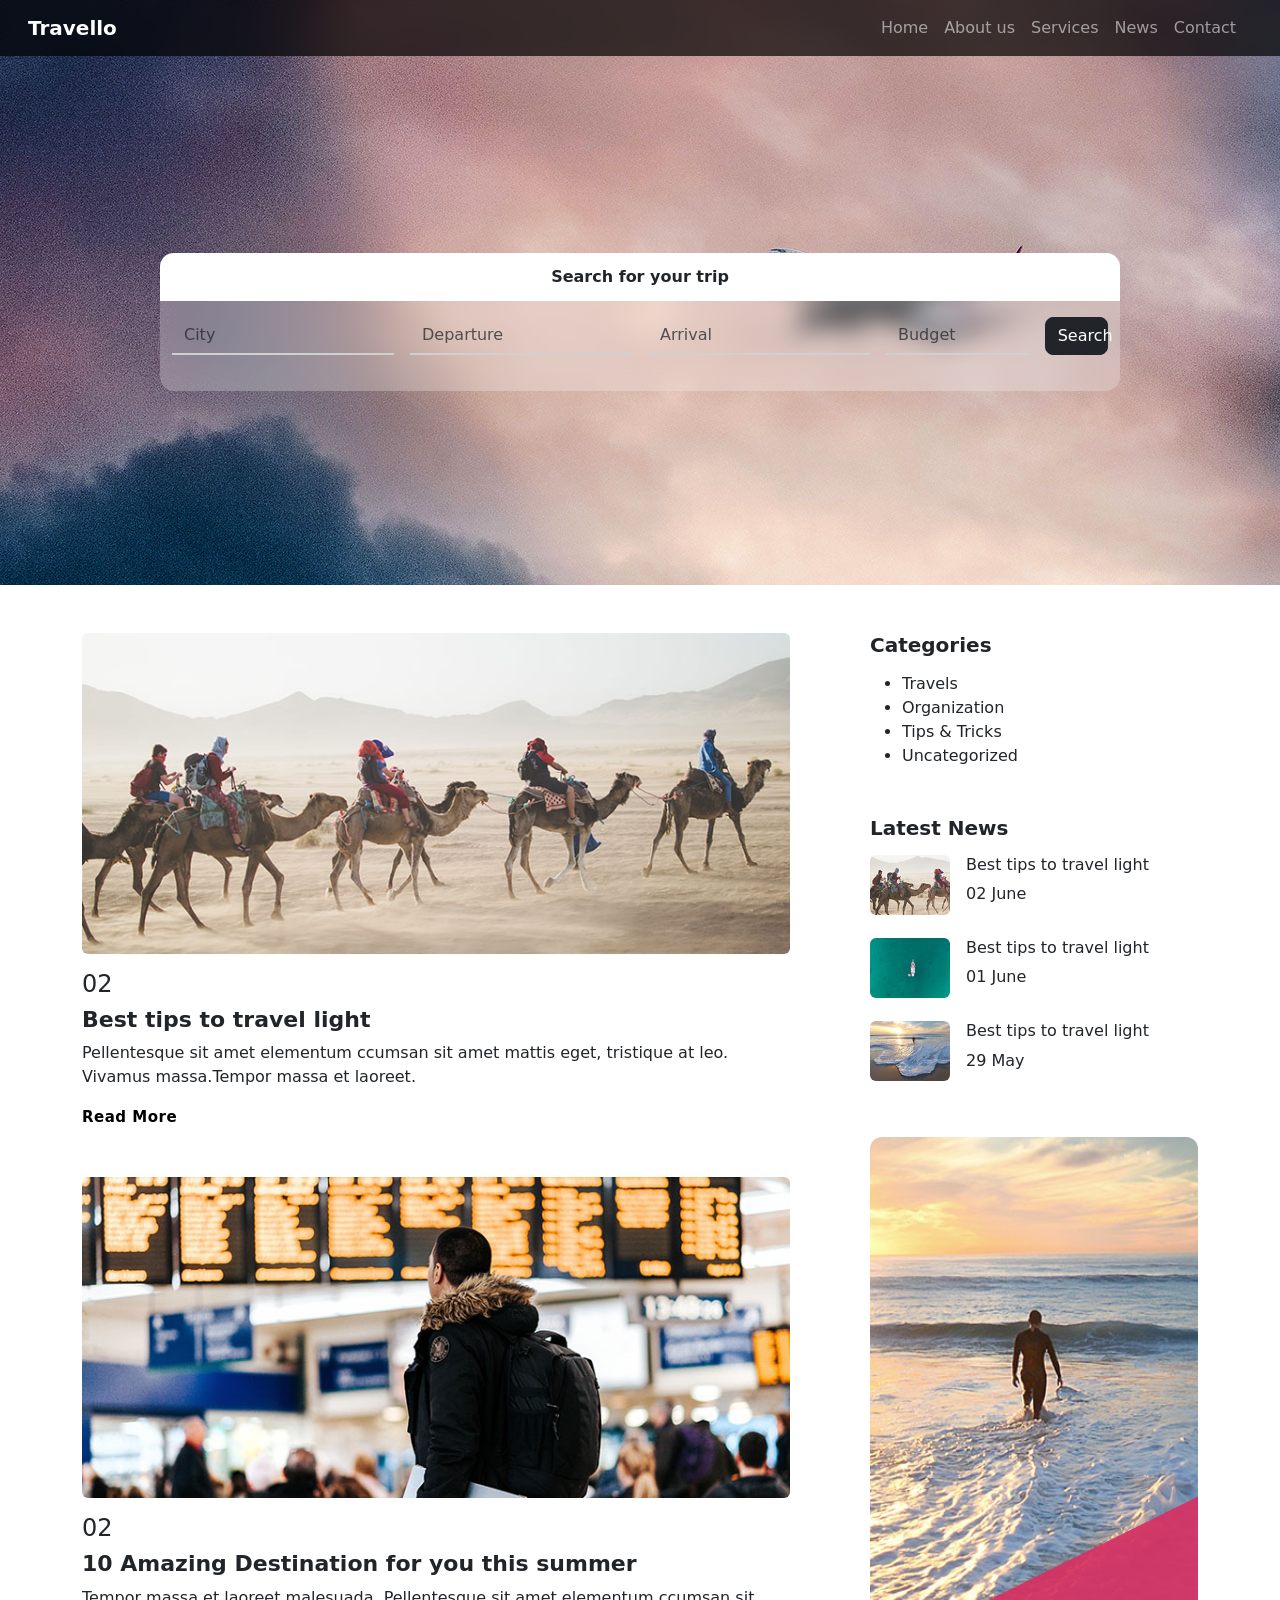
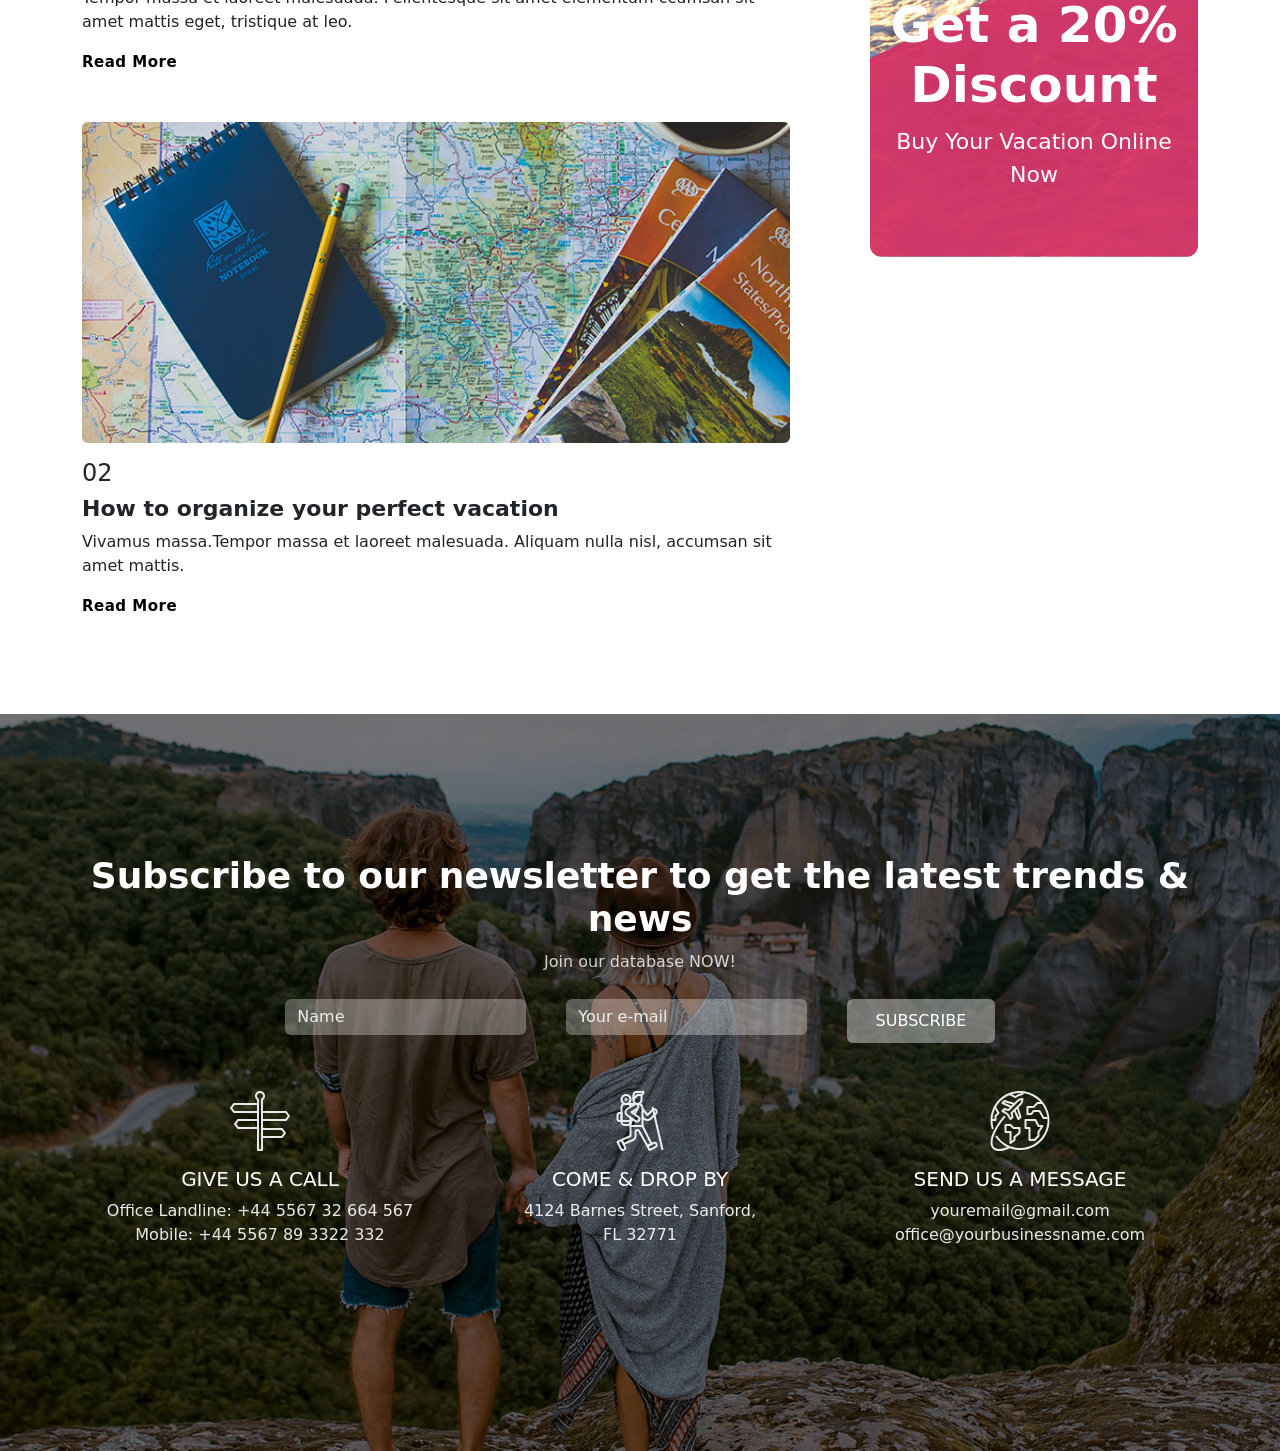
<file: news.html>
<!DOCTYPE html>
<html lang="en">
<head>
    <meta charset="UTF-8">
    <meta name="viewport" content="width=device-width, initial-scale=1">
    <title>Travello - About</title>

    <!-- Bootstrap -->
    <link href="https://cdn.jsdelivr.net/npm/bootstrap@5.3.2/dist/css/bootstrap.min.css" rel="stylesheet">

    <!-- Custom CSS -->
    <link rel="stylesheet" href="css/news.css">
</head>
<body>

<!-- =========================================================
     NAVBAR
========================================================= -->
<nav class="navbar navbar-expand-lg navbar-dark custom-nav">
    <div class="container-fluid">

        <!-- Logo -->
        <a class="navbar-brand fw-bold ms-3" href="#">Travello</a>

        <!-- Mobile Menu Button -->
        <button class="navbar-toggler d-lg-none me-3"
                type="button"
                data-bs-toggle="offcanvas"
                data-bs-target="#mobileMenu">
            <span class="navbar-toggler-icon"></span>
        </button>

        <!-- Desktop Menu -->
        <div class="collapse navbar-collapse d-none d-lg-flex" id="navbarNav">
            <ul class="navbar-nav ms-auto me-4">

                <li class="nav-item">
                    <a class="nav-link" href="index.html">Home</a>
                </li>

                <li class="nav-item">
                    <a class="nav-link" href="about.html">About us</a>
                </li>

                <li class="nav-item">
                    <a class="nav-link" href="#services">Services</a>
                </li>

                <li class="nav-item">
                    <a class="nav-link" href="news.html">News</a>
                </li>

                <li class="nav-item">
                    <a class="nav-link" href="contact.html">Contact</a>
                </li>

            </ul>
        </div>

    </div>
</nav>



<!-- =========================================================
     MOBILE OFFCANVAS MENU
========================================================= -->
<div class="offcanvas offcanvas-end" id="mobileMenu">

    <div class="offcanvas-header">
        <h5 class="offcanvas-title">Menu</h5>
        <button class="btn-close" data-bs-dismiss="offcanvas"></button>
    </div>

    <div class="offcanvas-body">
        <ul class="navbar-nav">

            <li class="nav-item">
                <a class="nav-link" href="index.html">Home</a>
            </li>

            <li class="nav-item">
                <a class="nav-link" href="about.html">About us</a>
            </li>

            <li class="nav-item">
                <a class="nav-link" href="#services">Services</a>
            </li>

            <li class="nav-item">
                <a class="nav-link" href="news.html">News</a>
            </li>

            <li class="nav-item">
                <a class="nav-link" href="contact.html">Contact</a>
            </li>

        </ul>
    </div>

</div>



<!-- =========================================================
     HERO SECTION (FULL WIDTH / FULL HEIGHT)
========================================================= -->
<section id="home" class="hero-wrapper">

    <div class="container-fluid p-0 img-fluid">
        <img src="images/background/background_img8.jpg"
             class="img-fluid w-100 hero-img">
    </div>

    <!-- Desktop Search Box -->
    <div class="search-box d-none d-lg-block">

        <div class="search-header">Search for your trip</div>

        <div class="container-fluid py-3">
            <div class="row g-3">

                <div class="col-md-3">
                    <input type="text" class="form-control search-input" placeholder="City">
                </div>

                <div class="col-md-3">
                    <input type="text" class="form-control search-input" placeholder="Departure">
                </div>

                <div class="col-md-3">
                    <input type="text" class="form-control search-input" placeholder="Arrival">
                </div>

                <div class="col-md-2">
                    <input type="text" class="form-control search-input" placeholder="Budget">
                </div>

                <div class="col-md-1">
                    <button class="btn btn-dark w-100 search-btn">Search</button>
                </div>

            </div>
        </div>

    </div>

</section>



<!-- =========================================================
     MOBILE/TABLET SEARCH BAR (STACKED)
========================================================= -->
<div class="mobile-search d-lg-none">

    <div class="mobile-search-header">Search for your trip</div>

    <div class="container py-3">
        <div class="row gy-3">

            <!-- Each input takes full width (col-12) -->
            <div class="col-12">
                <input type="text" class="form-control mobile-input" placeholder="City">
            </div>

            <div class="col-12">
                <input type="text" class="form-control mobile-input" placeholder="Departure">
            </div>

            <div class="col-12">
                <input type="text" class="form-control mobile-input" placeholder="Arrival">
            </div>

            <div class="col-12">
                <input type="text" class="form-control mobile-input" placeholder="Budget">
            </div>

            <div class="col-12">
                <button class="btn btn-dark w-100 mobile-search-btn">SEARCH</button>
            </div>

        </div>
    </div>

</div>







<section class="news-page-section py-5">
    <div class="container">
        <div class="row">

            <!-- LEFT SIDE — 3 BIG ARTICLES -->
            <div class="col-lg-8 col-12">

                <!-- ARTICLE 1 -->
                <div class="news-article mb-5">
                    <img src="images/illustration/img22.jpg" class="img-fluid w-100 rounded mb-3">
                    <h4 class="news-number">02</h4>
                    <h3 class="news-title">Best tips to travel light</h3>
                    <p class="news-text">
                        Pellentesque sit amet elementum ccumsan sit amet mattis eget, tristique at leo. Vivamus massa.Tempor massa et laoreet.
                    </p>
                    <a href="#" class="read-more">Read More</a>
                </div>

                <!-- ARTICLE 2 -->
                <div class="news-article mb-5">
                    <img src="images/illustration/img23.jpg" class="img-fluid w-100 rounded mb-3">
                    <h4 class="news-number">02</h4>
                    <h3 class="news-title">10 Amazing Destination for you this summer</h3>
                    <p class="news-text">
                        Tempor massa et laoreet malesuada. Pellentesque sit amet elementum ccumsan sit amet mattis eget, tristique at leo.
                    </p>
                    <a href="#" class="read-more">Read More</a>
                </div>

                <!-- ARTICLE 3 -->
                <div class="news-article mb-5">
                    <img src="images/illustration/img24.jpg" class="img-fluid w-100 rounded mb-3">
                    <h4 class="news-number">02</h4>
                    <h3 class="news-title">How to organize your perfect vacation</h3>
                    <p class="news-text">
                        Vivamus massa.Tempor massa et laoreet malesuada. Aliquam nulla nisl, accumsan sit amet mattis.
                    </p>
                    <a href="#" class="read-more">Read More</a>
                </div>

            </div>


            <!-- RIGHT SIDE — CATEGORIES + LATEST NEWS + OFFER -->
            <div class="col-lg-4 col-12">

                <!-- Categories -->
                <div class="news-sidebar mb-5">
                    <h5 class="sidebar-title">Categories</h5>
                    <ul class="sidebar-list">
                        <li>Travels</li>
                        <li>Organization</li>
                        <li>Tips & Tricks</li>
                        <li>Uncategorized</li>
                    </ul>
                </div>

                <!-- Latest News -->
                <div class="news-sidebar mb-5">
                    <h5 class="sidebar-title">Latest News</h5>

                    <div class="latest-item d-flex mb-3">
                        <img src="images/illustration/img25.jpg" class="rounded latest-img">
                        <div class="ms-3">
                            <h6 class="latest-title">Best tips to travel light</h6>
                            <p class="latest-date">02 June</p>
                        </div>
                    </div>

                    <div class="latest-item d-flex mb-3">
                        <img src="images/illustration/img26.jpg" class="rounded latest-img">
                        <div class="ms-3">
                            <h6 class="latest-title">Best tips to travel light</h6>
                            <p class="latest-date">01 June</p>
                        </div>
                    </div>

                    <div class="latest-item d-flex">
                        <img src="images/illustration/img27.jpg" class="rounded latest-img">
                        <div class="ms-3">
                            <h6 class="latest-title">Best tips to travel light</h6>
                            <p class="latest-date">29 May</p>
                        </div>
                    </div>
                </div>

                <!-- Offer Card -->
                <div class="offer-card-wrapper mb-5">

    <div class="offer-card position-relative">

        <!-- Offer Image -->
        <img src="images/background/background_img4.jpg" class="img-fluid offer-img">

        <!-- Pink overlay -->
        <div class="offer-overlay"></div>

        <!-- Text -->
        <div class="offer-text">
            <h2>Get a 20% <br> Discount</h2>
            <p>Buy Your Vacation Online Now</p>
        </div>

    </div>

</div>


            </div>
        </div>
    </div>
</section>




<!-- ================= FOOTER SECTION ================= -->
<section id="contact" class="footer-section d-flex align-items-center"
         style="background: url('images/background/background_img5.jpg') center/cover no-repeat;">
    <div class="container text-center text-white">

        <!-- Heading -->
        <h2 class="footer-title">
            Subscribe to our newsletter to get the latest trends & news
        </h2>
        <p class="footer-subtitle">Join our database NOW!</p>

        <!-- Newsletter Form -->
        <form class="row g-2 justify-content-center footer-form">

            <div class="col-lg-3 col-md-4 col-12">
                <input type="text" class="form-control footer-input" placeholder="Name">
            </div>

            <div class="col-lg-3 col-md-4 col-12">
                <input type="email" class="form-control footer-input" placeholder="Your e-mail">
            </div>

            <div class="col-lg-2 col-md-3 col-12">
                <button type="submit" class="btn btn-footer w-100">SUBSCRIBE</button>
            </div>

        </form>

        <!-- Contact Columns -->
        <div class="row footer-info mt-5">

            <!-- Column 1 -->
            <div class="col-lg-4 col-12 mb-5 footer-box">
                <img src="images/illustration/sign.svg" class="footer-icon mb-3" alt="">
                <h5>GIVE US A CALL</h5>
                <p class="info-text">
                    Office Landline: +44 5567 32 664 567<br>
                    Mobile: +44 5567 89 3322 332
                </p>
            </div>

            <!-- Column 2 -->
            <div class="col-lg-4 col-12 mb-5 footer-box">
                <img src="images/illustration/trekking.svg" class="footer-icon mb-3" alt="">
                <h5>COME & DROP BY</h5>
                <p class="info-text">
                    4124 Barnes Street, Sanford,<br>
                    FL 32771
                </p>
            </div>

            <!-- Column 3 -->
            <div class="col-lg-4 col-12 mb-5 footer-box">
                <img src="images/illustration/around.svg" class="footer-icon mb-3" alt="">
                <h5>SEND US A MESSAGE</h5>
                <p class="info-text">
                    youremail@gmail.com<br>
                    office@yourbusinessname.com
                </p>
            </div>

        </div>

    </div>
</section>

<!-- Bootstrap JS -->
<script src="https://cdn.jsdelivr.net/npm/bootstrap@5.3.2/dist/js/bootstrap.bundle.min.js"></script>
</body>
</html>
</file>
<file: css/style.css>
/* =========================================================
   GLOBAL STYLES
========================================================= */



/* Make navbar sticky */
.custom-nav {
    position: fixed !important;
    top: 0;
    left: 0;
    width: 100%;
    z-index: 9999;
    background: rgba(0,0,0,0.7); /* Slightly darker for visibility when scrolling */
    backdrop-filter: blur(6px);
}


/* Main heading */
.hero-title {
    position: absolute;
    top: 20%;
    left: 50%;
    transform: translateX(-50%);
    font-size: 70px;
    font-weight: 700;
    color: #fff;
    letter-spacing: 2px;
}

/* Right vertical labels */
.hero-side {
    position: absolute;
    right: 40px;
    top: 45%;
    color: #fff;
    font-size: 18px;
    line-height: 2.5;
}

/* Desktop-centered search box */
.search-box {
    position: absolute;
    top: 55%;
    left: 50%;
    transform: translate(-50%, -50%);
    width: 75%;
    background: rgba(255, 255, 255, 0.25);
    backdrop-filter: blur(12px);
    border-radius: 14px;
    padding-bottom: 20px;
    z-index: 5;
}

/* Search Header */
.search-header {
    background: white;
    padding: 12px;
    text-align: center;
    border-radius: 14px 14px 0 0;
    font-weight: 600;
}

/* Search Inputs */
.search-input {
    background: transparent !important;
    border: none;
    border-bottom: 2px solid #d0d0d0;
    border-radius: 0;
    color: #000;
}

.search-input:focus {
    box-shadow: none !important;
    border-bottom: 2px solid #000;
}

/* Search Button */
.search-btn {
    height: 100%;
    border-radius: 8px;
}


/* =========================================================
   MOBILE/TABLET STACKED SEARCH (VISIBLE ONLY ON MOBILE)
========================================================= */
.mobile-search {
    background: white;
    padding-top: 40px;
    padding-bottom: 40px;
}

.mobile-search-header {
    text-align: center;
    font-weight: 600;
    font-size: 20px;
    margin-bottom: 20px;
}

.mobile-input {
    background: #f1f4f6;
    border: none;
    border-radius: 0;
    padding: 15px;
}

.mobile-input:focus {
    box-shadow: none;
}

.mobile-search-btn {
    padding: 15px;
    border-radius: 20px;
    font-weight: 600;
}


/* =========================================================
   FEATURES SECTION (DESKTOP)
========================================================= */

.features-section {
    width: 100%;
    height: 400px;
    position: relative;
    background-size: cover !important;
    background-position: center !important;
}

/* Text container */
.features-content {
    position: absolute;
    top: 50%;
    left: 50%;
    transform: translate(-50%, -50%);
    color: #000;
}

/* Icons */
.feature-icon {
    width: 60px;
    opacity: 0.7;
    margin-bottom: 15px;
}



/* ==========================================
   MOBILE/TABLET FEATURES SECTION (VISIBLE ONLY < 992px)
========================================== */
.mobile-features {
    padding: 40px 20px;
    border-top: 1px solid #ddd;
    border-bottom: 1px solid #ddd;
}

/* Each feature item */
.mobile-features .feature-item {
    display: flex;
    align-items: center;
    gap: 20px;
    margin-bottom: 40px;
}

/* Icons */
.mobile-feature-icon {
    width: 60px;
    opacity: 0.6;
}

/* Typography */
.mobile-features h4 {
    margin: 0;
    font-size: 20px;
    font-weight: 600;
}

.mobile-features p {
    margin: 0;
    font-size: 14px;
    color: #666;
}




/* ==========================================
   POPULAR DESTINATIONS TITLE (ALL VIEWS)
========================================== */
.popular-title-section {
    text-align: center;
    padding: 80px 20px 60px 20px;
}

.popular-subtitle {
    font-size: 14px;
    letter-spacing: 3px;
    color: #6c6c6c;
    margin-bottom: 10px;
    text-transform: uppercase;
}

.popular-title {
    font-size: 40px;
    font-weight: 700;
    color: #000;
}




.popular-place {
    font-size: 24px;
    font-weight: 700;
    margin-bottom: 5px;
}

.popular-desc {
    margin: 0;
    color: #666;
}

.popular-price {
    margin-top: 10px;
    font-weight: bold;
}




/* =================== TESTIMONIALS SECTION =================== */
.testimonials-section {
    padding: 120px 0;
    color: #fff;
    text-align: center;
}

.testimonials-sub {
    font-size: 14px;
    letter-spacing: 3px;
    margin-bottom: 10px;
    text-transform: uppercase;
    opacity: 0.9;
}

.testimonials-title {
    font-size: 48px;
    font-weight: 700;
    margin-bottom: 40px;
}

.testimonials-text {
    font-size: 26px;
    line-height: 1.5;
    font-style: italic;
    margin-bottom: 50px;
}

.testimonials-client {
    font-size: 18px;
    letter-spacing: 1px;
    margin-bottom: 0;
}

.testimonials-client span {
    opacity: 0.8;
}

/* RIGHT SIDE LABELS (DESKTOP ONLY) */
.testimonials-right p {
    margin: 20px 0;
    font-size: 18px;
}

.testimonials-right span {
    margin-left: 10px;
    font-weight: 700;
}



/* ===============================
   BASE STYLES (APPLY TO ALL)
=============================== */

.news-date {
    font-size: 40px;
    font-weight: 700;
}
.news-date span {
    font-size: 14px;
    letter-spacing: 2px;
}

.news-title {
    font-size: 26px;
    font-weight: 700;
    margin-top: 5px;
}

.news-category {
    font-size: 12px;
    letter-spacing: 2px;
    margin-bottom: 10px;
}

.news-text {
    color: #555;
}

/* OFFER CARD BASE */
.offer-card {
    position: relative;
    width: 100%;
    overflow: hidden;
    border-radius: 10px;
}

/* Background image */
.offer-img {
    width: 100%;
    display: block;
    border-radius: 10px;
}

/* Pink angled overlay */
.offer-overlay {
    position: absolute;
    bottom: 0;
    left: 0;
    width: 100%;
    height: 45%;
    background: rgba(214, 49, 98, 0.9);
    clip-path: polygon(0 35%, 100% 0, 100% 100%, 0% 100%);
}

/* Text styling */
.offer-text {
    position: absolute;
    bottom: 30px;
    left: 50%;
    transform: translateX(-50%);
    color: #fff;
    width: 90%;
    text-align: center;
}

.offer-text h2 {
    font-size: 36px;
    font-weight: 700;
    margin-bottom: 10px;
    line-height: 1.2;
}

.offer-text p {
    font-size: 16px;
    margin: 0;
    letter-spacing: 0.5px;
}



/* ======================= BASE STYLES ======================= */

.footer-section {
    padding: 100px 0;
    position: relative;
}

.footer-title {
    font-size: 32px;
    font-weight: 700;
    margin-bottom: 10px;
}

.footer-subtitle {
    font-size: 16px;
    margin-bottom: 25px;
    opacity: 0.8;
}

.footer-input {
    background: rgba(255,255,255,0.3);
    border: none;
    color: #fff;
}

.footer-input::placeholder {
    color: #eee;
}

.btn-footer {
    background: rgba(255,255,255,0.4);
    border: none;
    color: #fff;
    padding: 10px 0;
}

.footer-icon {
    width: 60px;
    opacity: 0.9;
}

.info-text {
    opacity: 0.9;
}



/* ==========================================
   (MIN-WIDTH: 320px) — MOBILE BASE VIEW
========================================== */
@media (min-width: 320px) {

     .hero-section {
        display: flex;
        justify-content: center;
        align-items: center;
        height: 100vh !important;
        position: relative;
    }

    .hero-title {
        position: relative !important;
        top: auto !important;
        left: auto !important;
        transform: none !important;
        width: 90%;
        text-align: center;
        font-size: 45px;
    }

    .popular-title {
        font-size: 32px;
    }

    .popular-subtitle {
        font-size: 13px;
    }

      .small-article {
        display: none; /* mobile hides all small articles */
    }

    .offer-card {
        height: 520px; /* mobile height - adjust as you want */
    }

    .offer-img {
        height: 520px;
        object-fit: cover;
    }

    .footer-title {
        font-size: 26px;
    }

    .footer-form .col-12 {
        padding: 0 20px;
    }

    .footer-box {
        text-align: center;
    }

}


/* ==========================================
   (MIN-WIDTH: 768px) — TABLET VIEW
========================================== */
@media (min-width: 768px) {

    .hero-title {
        position: absolute;
        top: 45%;
        left: 50%;
        transform: translate(-50%, -50%);
        font-size: 80px;
        line-height: 1.2;
        width: 90%;
        text-align: center;
    }

    /* Hide desktop elements (tablet also hides them) */
    .search-box,
    .hero-side {
        display: none !important;
    }


     .mobile-features h4 {
        font-size: 22px;
    }

    .mobile-features p {
        font-size: 15px;
    }

    .mobile-feature-icon {
        width: 70px;
    }


     .popular-title {
        font-size: 38px;
    }


    .small-article {
        display: flex !important; /* show small articles */
    }

    .news-title {
        font-size: 24px;
    }

     .footer-title {
        font-size: 30px;
    }

    .footer-box {
        margin-bottom: 40px;
    }
}


/* ==========================================
   (MIN-WIDTH: 992px) — DESKTOP VIEW
========================================== */
@media (min-width: 992px) {

    .hero-section {
        display: block; /* remove center flex */
        height: 100vh !important;
    }

    .hero-title {
        position: absolute !important;
        top: 20% !important;
        left: 50% !important;
        transform: translateX(-50%) !important;
        font-size: 70px !important;
        text-align: center;
        width: auto;
    }

    .search-box,
    .hero-side {
        display: block !important;
    }

    .hero-side {
        position: absolute;
        top: 55%;                       /* align with search bar */
        right: 5%;                      /* position on right side */
        transform: translateY(-50%);    /* perfect vertical align */
        display: flex !important;
        flex-direction: column;
        gap: 10px;
        text-align: right;
        z-index: 10;
    }

    /* Features section overlaps hero */
    .features-section {
        margin-top: -120px;
        padding-top: 150px;
        padding-bottom: 120px;
        z-index: 5;
    }


    .mobile-features {
        display: none !important;
    }


     .popular-title {
        font-size: 46px;
    }

    .popular-title-section {
        padding-top: 120px;   /* matches your screenshot spacing */
    }


    /* No need to hide anything — desktop shows all */

    .news-title {
        font-size: 26px;
    }


    .offer-card {
        height: 650px; /* adjust this value as you want */
    }

    .offer-img {
        height: 650px;
        object-fit: cover;     /* keeps image looking good */
    }

     .footer-title {
        font-size: 36px;
    }

    .footer-section {
        padding: 140px 0;
    }

    .footer-box {
        text-align: center;
    }
}
</file>
<file: css/about.css>
/* =========================================================
   NAVBAR STYLES
========================================================= */
/* Make navbar sticky */
.custom-nav {
    position: fixed !important;
    top: 0;
    left: 0;
    width: 100%;
    z-index: 9999;
    background: rgba(0,0,0,0.7); /* Slightly darker for visibility when scrolling */
    backdrop-filter: blur(6px);
}




/* =========================================================
   HERO TITLE (not used but kept for structure)
========================================================= */
.hero-title {
    position: absolute;
    top: 20%;
    left: 50%;
    transform: translateX(-50%);
    font-size: 70px;
    font-weight: 700;
    color: #fff;
    letter-spacing: 2px;
}



/* =========================================================
   DESKTOP SEARCH BOX
========================================================= */
.search-box {
    position: absolute;
    top: 55%;
    left: 50%;
    transform: translate(-50%, -50%);
    width: 75%;
    background: rgba(255, 255, 255, 0.25);
    backdrop-filter: blur(12px);
    border-radius: 14px;
    padding-bottom: 20px;
    z-index: 5;
}

.search-header {
    background: white;
    padding: 12px;
    text-align: center;
    border-radius: 14px 14px 0 0;
    font-weight: 600;
}

.search-input {
    background: transparent !important;
    border: none;
    border-bottom: 2px solid #d0d0d0;
    border-radius: 0;
}

.search-input:focus {
    border-bottom: 2px solid #000;
    box-shadow: none;
}

.search-btn {
    height: 100%;
    border-radius: 8px;
}



/* =========================================================
   MOBILE/TABLET SEARCH BAR
========================================================= */
.mobile-search {
    background: white;
    padding: 40px 0;
}

.mobile-search-header {
    text-align: center;
    font-weight: 600;
    font-size: 20px;
    margin-bottom: 20px;
}

.mobile-input {
    background: #f1f4f6;
    border: none;
    padding: 15px;
}

.mobile-input:focus {
    box-shadow: none;
}

.mobile-search-btn {
    padding: 15px;
    border-radius: 20px;
    font-weight: 600;
}



.about-subtitle {
    font-size: 14px;
    letter-spacing: 3px;
    color: #888;
    text-transform: uppercase;
    text-align: center;
}

.about-title {
    font-size: 32px;
    font-weight: 700;
    text-align: center;
}

.about-heading {
    font-size: 16px;
    font-weight: 600;
    line-height: 1.7;
    margin-bottom: 20px;
    text-align: left;
}

.about-text {
    line-height: 1.8;
    font-size: 15px;
    color: #555;
    margin-bottom: 25px;
}

.about-img {
    width: 100%;
    margin-top: 20px;
    border-radius: 6px;
}


/* Base styles (mobile first) */
.counters-section {
    padding: 60px 0;
}

.counter-box {
    text-align: center;
}

.counter-icon {
    width: 80px;
    opacity: 0.7;
    margin-bottom: 15px;
}

.counter-number {
    font-size: 42px;
    font-weight: 700;
    margin-bottom: 5px;
}

.counter-label {
    font-size: 16px;
    color: #666;
}



/* ===== BASE STYLES (MOBILE FIRST) ===== */

.choose-subtitle {
    letter-spacing: 3px;
    font-size: 14px;
    color: #eee;
    margin-bottom: 10px;
}

.choose-title {
    font-size: 38px;
    font-weight: 700;
    color: #fff;
    margin-bottom: 40px;
}

.choose-card {
    position: relative;
}

.choose-icon {
    position: absolute;
    top: -35px;
    left: 50%;
    transform: translateX(-50%);
    background: white;
    padding: 20px;
    border-radius: 50%;
    border: 2px solid #eee;
    z-index: 10;
}

.choose-icon img {
    width: 45px;
}

.choose-card-inner {
    background: #fff;
    border-radius: 8px;
    padding-bottom: 30px;
    overflow: hidden;
}

.choose-img {
    width: 100%;
    height: 230px;
    object-fit: cover;
}

.choose-heading {
    margin-top: 35px;
    font-size: 24px;
    font-weight: 700;
}

.choose-text {
    color: #666;
    padding: 0 25px;
    font-size: 15px;
}



/* IMAGE ROUND STYLE */
.team-img {
    width: 180px;
    height: 180px;
    object-fit: cover;
    border-radius: 50%;
    margin: 0 auto;
    display: block;
}

/* TYPOGRAPHY */
.team-subtitle {
    font-size: 14px;
    letter-spacing: 3px;
    text-transform: uppercase;
    color: #888;
}

.team-title {
    font-size: 38px;
    font-weight: 700;
}

.team-name {
    font-size: 22px;
    font-weight: 700;
}

.team-text {
    max-width: 250px;
    margin: 0 auto;
    color: #666;
    font-size: 15px;
}



.footer-section {
    padding: 100px 0;
    position: relative;
}

.footer-title {
    font-size: 32px;
    font-weight: 700;
    margin-bottom: 10px;
}

.footer-subtitle {
    font-size: 16px;
    margin-bottom: 25px;
    opacity: 0.8;
}

.footer-input {
    background: rgba(255,255,255,0.3);
    border: none;
    color: #fff;
}

.footer-input::placeholder {
    color: #eee;
}

.btn-footer {
    background: rgba(255,255,255,0.4);
    border: none;
    color: #fff;
    padding: 10px 0;
}

.footer-icon {
    width: 60px;
    opacity: 0.9;
}

.info-text {
    opacity: 0.9;
}

.footer-title {
        font-size: 26px;
    }

    .footer-form .col-12 {
        padding: 0 20px;
    }

    .footer-box {
        text-align: center;
    }



/* ======================= TABLET VIEW (MIN-WIDTH: 768px) ======================= */
@media (min-width: 768px) {

    .about-title {
        font-size: 36px;
    }

    .about-heading {
        font-size: 17px;
    }

    .counter-number {
        font-size: 48px;
    }

    .choose-title {
        font-size: 45px;
    }

    .team-title {
        font-size: 42px;
    }

    .footer-title {
        font-size: 30px;
    }

    .footer-box {
        margin-bottom: 40px;
    }
}



/* ======================= DESKTOP VIEW (MIN-WIDTH: 992px) ======================= */
@media (min-width: 992px) {

    .about-title {
        font-size: 42px;
    }

    .about-heading {
        font-size: 18px;
    }

    .about-img {
        margin-top: 0;
    }

     .counter-box {
        margin-bottom: 0;
    }

    .counter-number {
        font-size: 52px;
    }

    .counter-icon {
        width: 90px;
    }

    .choose-title {
        font-size: 50px;
    }

    .choose-img {
        height: 270px;
    }

        .team-title {
        font-size: 48px;
    }

    .team-img {
        width: 200px;
        height: 200px;
    }


    .footer-title {
        font-size: 36px;
    }

    .footer-section {
        padding: 140px 0;
    }

    .footer-box {
        text-align: center;
    }

}
</file>
<file: css/contact.css>
/* =========================================================
   NAVBAR STYLES
========================================================= */
/* Make navbar sticky */
.custom-nav {
    position: fixed !important;
    top: 0;
    left: 0;
    width: 100%;
    z-index: 9999;
    background: rgba(0,0,0,0.7); /* Slightly darker for visibility when scrolling */
    backdrop-filter: blur(6px);
}




/* =========================================================
   HERO TITLE (not used but kept for structure)
========================================================= */
.hero-title {
    position: absolute;
    top: 20%;
    left: 50%;
    transform: translateX(-50%);
    font-size: 70px;
    font-weight: 700;
    color: #fff;
    letter-spacing: 2px;
}

.hero-wrapper {
    position: relative;
    width: 100%;
}

.hero-img {
    width: 100%;
    height: 45vh;                  /* default for mobile */
    object-fit: cover;
    object-position: center;
}



/* =========================================================
   DESKTOP SEARCH BOX
========================================================= */
.search-box {
    position: absolute;
    top: 55%;
    left: 50%;
    transform: translate(-50%, -50%);
    width: 90%;
    background: rgba(255, 255, 255, 0.25);
    backdrop-filter: blur(12px);
    border-radius: 14px;
    padding-bottom: 20px;
    z-index: 5;
}
.search-header {
    background: white;
    padding: 12px;
    text-align: center;
    border-radius: 14px 14px 0 0;
    font-weight: 600;
}

.search-input {
    background: transparent !important;
    border: none;
    border-bottom: 2px solid #d0d0d0;
    border-radius: 0;
}

.search-input:focus {
    border-bottom: 2px solid #000;
    box-shadow: none;
}

.search-btn {
    height: 100%;
    border-radius: 8px;
}



/* =========================================================
   MOBILE/TABLET SEARCH BAR
========================================================= */
.mobile-search {
    background: white;
    padding: 40px 0;
}

.mobile-search-header {
    text-align: center;
    font-weight: 600;
    font-size: 20px;
    margin-bottom: 20px;
}

.mobile-input {
    background: #f1f4f6;
    border: none;
    padding: 15px;
}

.mobile-input:focus {
    box-shadow: none;
}

.mobile-search-btn {
    padding: 15px;
    border-radius: 20px;
    font-weight: 600;
}


/* =================== CONTACT SECTION =================== */

.contact-title {
    font-size: 32px;
    font-weight: 700;
}

.contact-desc {
    font-size: 15px;
    line-height: 26px;
    margin-bottom: 25px;
}

/* Labels (ADDRESS:, PHONE:, EMAIL:) */
.contact-label {
    background: #000;
    color: #fff;
    font-size: 14px;
    font-weight: 700;
    padding: 8px 18px;
    border-radius: 6px;
    display: inline-block;
    margin-bottom: 8px;
}

.contact-box p {
    font-size: 15px;
    margin-bottom: 18px;
}

/* FORM INPUTS */
.contact-input {
    background: #f3f6f8;
    border: none;
    padding: 14px;
}

.contact-input:focus {
    box-shadow: none;
}

/* SEND BUTTON */
.contact-btn {
    background: #000;
    color: #fff;
    padding: 12px 40px;
    border-radius: 8px;
    font-weight: 700;
}

 .contact-title { 
    font-size: 26px; 
}

/* =================== MAP SECTION =================== */
.map-section {
    width: 100%;
}

.google-map {
    width: 100%;
    height: 450px;
    border: 0;
}

 .google-map {
        height: 350px;
    }




.footer-section {
    padding: 100px 0;
    position: relative;
}

.footer-title {
    font-size: 32px;
    font-weight: 700;
    margin-bottom: 10px;
}

.footer-subtitle {
    font-size: 16px;
    margin-bottom: 25px;
    opacity: 0.8;
}

.footer-input {
    background: rgba(255,255,255,0.3);
    border: none;
    color: #fff;
}

.footer-input::placeholder {
    color: #eee;
}

.btn-footer {
    background: rgba(255,255,255,0.4);
    border: none;
    color: #fff;
    padding: 10px 0;
}

.footer-icon {
    width: 60px;
    opacity: 0.9;
}

.info-text {
    opacity: 0.9;
}

.footer-title {
        font-size: 26px;
    }

    .footer-form .col-12 {
        padding: 0 20px;
    }

    .footer-box {
        text-align: center;
    }



/* Tablet (min-width: 768px) */
@media (min-width: 768px) {
    .contact-title { font-size: 30px; }

     .google-map {
        height: 400px;
    }

    .footer-title {
        font-size: 30px;
    }

    .footer-box {
        margin-bottom: 40px;
    }
}

/* Desktop (min-width: 992px) */
@media (min-width: 992px) {
    .contact-title { font-size: 32px; }

    .google-map {
        height: 500px;
    }

     .footer-title {
        font-size: 36px;
    }

    .footer-section {
        padding: 140px 0;
    }

    .footer-box {
        text-align: center;
    }

}
</file>
<file: css/news.css>
/* =========================================================
   NAVBAR STYLES
========================================================= */
/* Make navbar sticky */
.custom-nav {
    position: fixed !important;
    top: 0;
    left: 0;
    width: 100%;
    z-index: 9999;
    background: rgba(0,0,0,0.7); /* Slightly darker for visibility when scrolling */
    backdrop-filter: blur(6px);
}




/* =========================================================
   HERO TITLE (not used but kept for structure)
========================================================= */
.hero-title {
    position: absolute;
    top: 20%;
    left: 50%;
    transform: translateX(-50%);
    font-size: 70px;
    font-weight: 700;
    color: #fff;
    letter-spacing: 2px;
}

.hero-wrapper {
    position: relative;
    width: 100%;
}

.hero-img {
    width: 100%;
    height: 45vh;                  /* default for mobile */
    object-fit: cover;
    object-position: center;
}



/* =========================================================
   DESKTOP SEARCH BOX
========================================================= */
.search-box {
    position: absolute;
    top: 55%;
    left: 50%;
    transform: translate(-50%, -50%);
    width: 90%;
    background: rgba(255, 255, 255, 0.25);
    backdrop-filter: blur(12px);
    border-radius: 14px;
    padding-bottom: 20px;
    z-index: 5;
}
.search-header {
    background: white;
    padding: 12px;
    text-align: center;
    border-radius: 14px 14px 0 0;
    font-weight: 600;
}

.search-input {
    background: transparent !important;
    border: none;
    border-bottom: 2px solid #d0d0d0;
    border-radius: 0;
}

.search-input:focus {
    border-bottom: 2px solid #000;
    box-shadow: none;
}

.search-btn {
    height: 100%;
    border-radius: 8px;
}



/* =========================================================
   MOBILE/TABLET SEARCH BAR
========================================================= */
.mobile-search {
    background: white;
    padding: 40px 0;
}

.mobile-search-header {
    text-align: center;
    font-weight: 600;
    font-size: 20px;
    margin-bottom: 20px;
}

.mobile-input {
    background: #f1f4f6;
    border: none;
    padding: 15px;
}

.mobile-input:focus {
    box-shadow: none;
}

.mobile-search-btn {
    padding: 15px;
    border-radius: 20px;
    font-weight: 600;
}


/* Shared styles */
.news-title {
    font-size: 22px;
    font-weight: 700;
}
.read-more {
    color: #000 !important;     /* Black text */
    font-weight: 700 !important; /* Bold */
    text-decoration: none;       /* Remove underline */
    font-size: 15px;
    letter-spacing: 0.5px;
}
.sidebar-title {
    font-size: 20px;
    font-weight: 700;
    margin-bottom: 15px;
}
.latest-img {
    width: 80px;
    height: 60px;
    object-fit: cover;
}

.news-title {
        font-size: 20px;
    }


/* OFFER CARD WRAPPER */
.offer-card {
    position: relative;
    width: 100%;
    overflow: hidden;
    border-radius: 12px;
}

/* IMAGE */
.offer-img {
    width: 100%;
    height: 650px;   /* Bigger height */
    object-fit: cover;
    display: block;
}

/* PINK OVERLAY (angled) */
.offer-overlay {
    position: absolute;
    bottom: 0;
    left: 0;
    width: 100%;
    height: 55%;   /* Bigger overlay like screenshot */
    background: rgba(214, 49, 98, 0.92);
    clip-path: polygon(0 45%, 100% 0, 100% 100%, 0 100%);
}

/* TEXT OVERLAY */
.offer-text {
    position: absolute;
    bottom: 80px;
    left: 50%;
    transform: translateX(-50%);
    text-align: center;
    color: #fff;
    width: 100%;
}

.offer-text h2 {
    font-size: 48px;
    font-weight: 700;
    line-height: 1.2;
    margin-bottom: 10px;
}

.offer-text p {
    font-size: 20px;
    font-weight: 500;
}

 .offer-img {
        height: 500px;
    }
    .offer-text h2 {
        font-size: 34px;
    }
    .offer-text p {
        font-size: 16px;
    }
    .offer-text {
        bottom: 50px;
    }




.footer-section {
    padding: 100px 0;
    position: relative;
}

.footer-title {
    font-size: 32px;
    font-weight: 700;
    margin-bottom: 10px;
}

.footer-subtitle {
    font-size: 16px;
    margin-bottom: 25px;
    opacity: 0.8;
}

.footer-input {
    background: rgba(255,255,255,0.3);
    border: none;
    color: #fff;
}

.footer-input::placeholder {
    color: #eee;
}

.btn-footer {
    background: rgba(255,255,255,0.4);
    border: none;
    color: #fff;
    padding: 10px 0;
}

.footer-icon {
    width: 60px;
    opacity: 0.9;
}

.info-text {
    opacity: 0.9;
}

.footer-title {
        font-size: 26px;
    }

    .footer-form .col-12 {
        padding: 0 20px;
    }

    .footer-box {
        text-align: center;
    }



/* =========================================================
   MIN-WIDTH: 768px (Tablet)
========================================================= */
@media (min-width: 768px) {

    .hero-img {
        height: 60vh;      /* Larger hero for tablet */
    }

    .search-box {
        width: 80%;        /* Reduce width for tablets */
    }

     .news-title {
        font-size: 22px;
    }

     .offer-img {
        height: 580px;
    }
    .offer-text h2 {
        font-size: 40px;
    }
    .offer-text p {
        font-size: 18px;
    }
    .offer-overlay {
        height: 50%;
    }


     .footer-title {
        font-size: 30px;
    }

    .footer-box {
        margin-bottom: 40px;
    }
}


/* =========================================================
   MIN-WIDTH: 992px (Desktop)
========================================================= */
@media (min-width: 992px) {

    .hero-img {
        height: 65vh;      /* Desktop hero height */
    }

    .search-box {
        width: 75%;
        top: 55%;
    }

    .news-page-section .col-lg-8 {
        padding-right: 40px;
    }
    .news-page-section .col-lg-4 {
        padding-left: 40px;
    }

    .offer-img {
        height: 720px; /* Big desktop version */
    }
    .offer-text h2 {
        font-size: 50px;
    }
    .offer-text p {
        font-size: 22px;
    }


     .footer-title {
        font-size: 36px;
    }

    .footer-section {
        padding: 140px 0;
    }

    .footer-box {
        text-align: center;
    }

}
</file>
